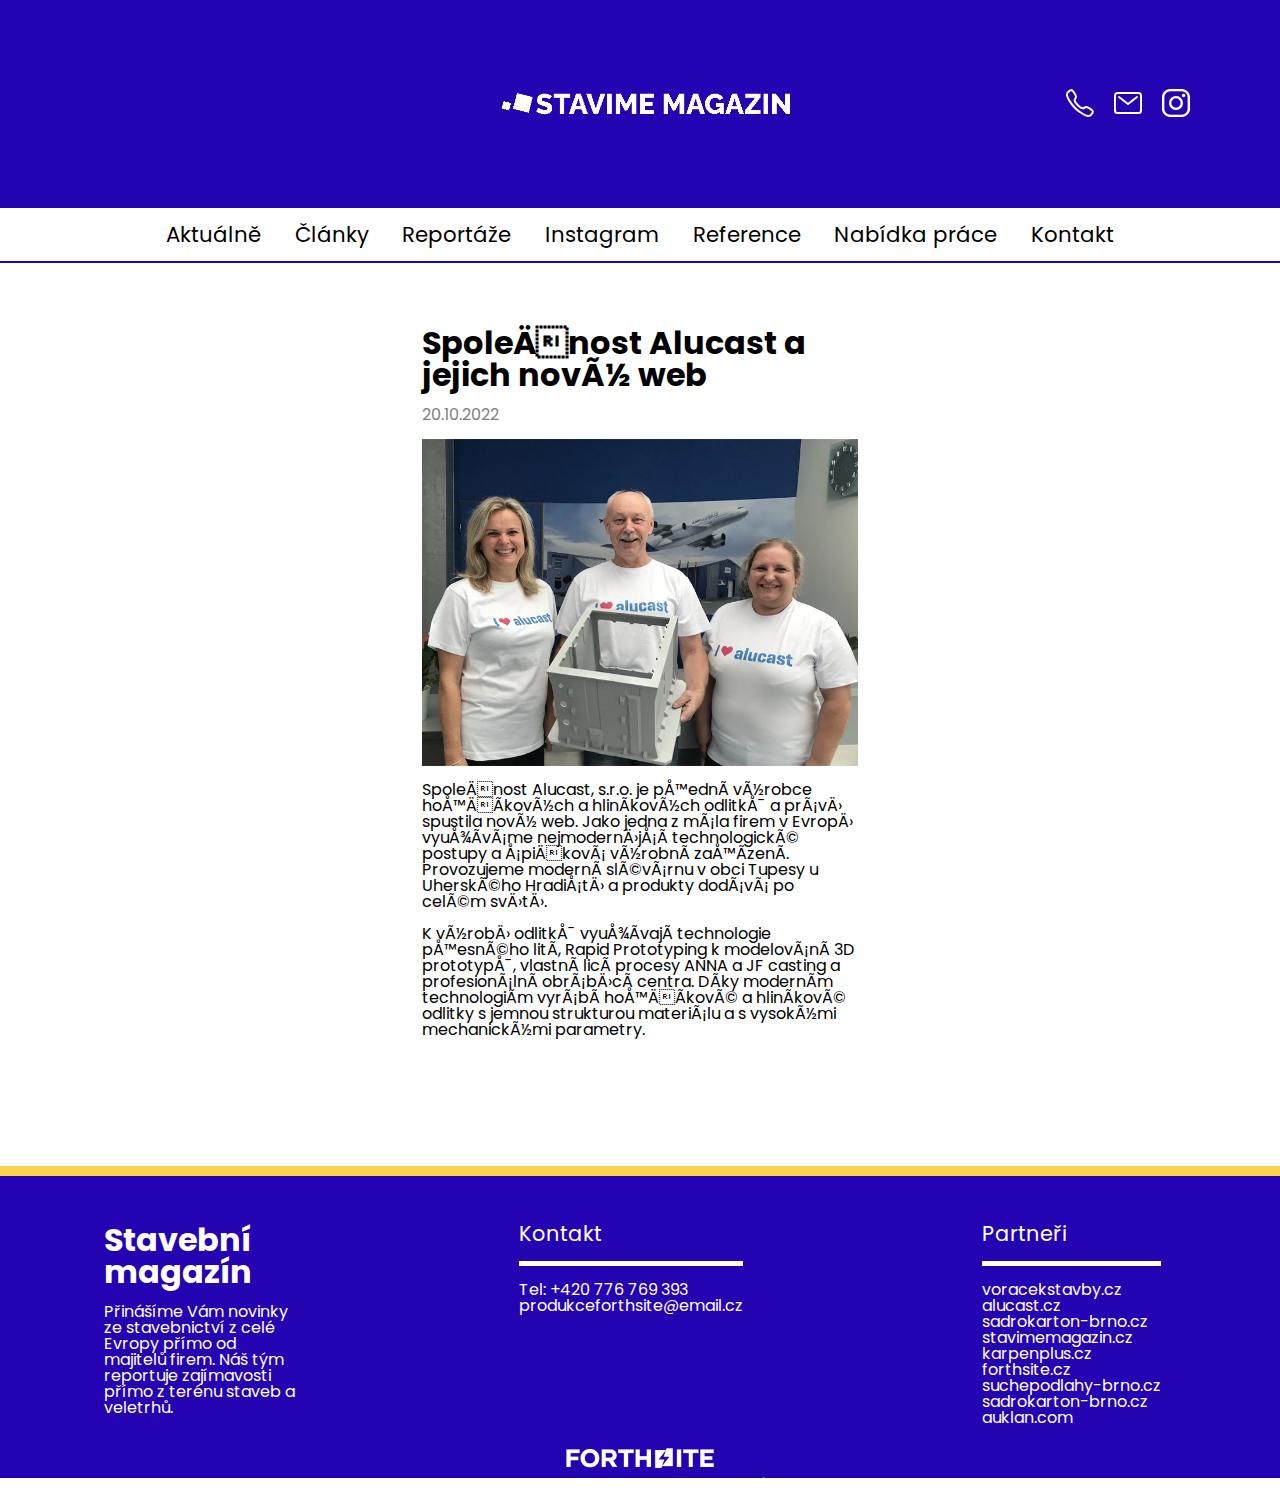
<file: alucast-a-jejich-novy-web.html>
<!DOCTYPE html>
<html lang="cs">
<head>
    <meta charset="bUTF-8">
    <meta name="viewport" content="width=device-width, initial-scale=1.0">
    <link rel="stylesheet" href="style.css">
    <title>Společnost Alucast a jejich nový web</title>
</head>
<body>
    <header>
    </header>
    <div id="menu">
    </div>
    <section id="main">
        <span id="header">Společnost Alucast a jejich nový web</span>
        <span class="article-time">20.10.2022</span>
        <img src="./img/alc.jpg" alt="spolecnost Alucast">
        <div class="main-text">
            Společnost Alucast, s.r.o. je přední výrobce hořčíkových a hliníkových odlitků a právě spustila nový web. Jako jedna z mála firem v Evropě využíváme nejmodernější technologické postupy a špičková výrobní zařízení. Provozujeme moderní slévárnu v obci Tupesy u Uherského Hradiště a produkty dodává po celém světě.<br><br>

            K výrobě odlitků využívají technologie přesného lití, Rapid Prototyping k modelování 3D prototypů, vlastní licí procesy ANNA a JF casting a profesionální obráběcí centra. Díky moderním technologiím vyrábí hořčíkové a hliníkové odlitky s jemnou strukturou materiálu a s vysokými mechanickými parametry.</div>
    </section>
    <footer>
    </footer>
    <script src="./app.js"></script>
</body>
</html>
</file>
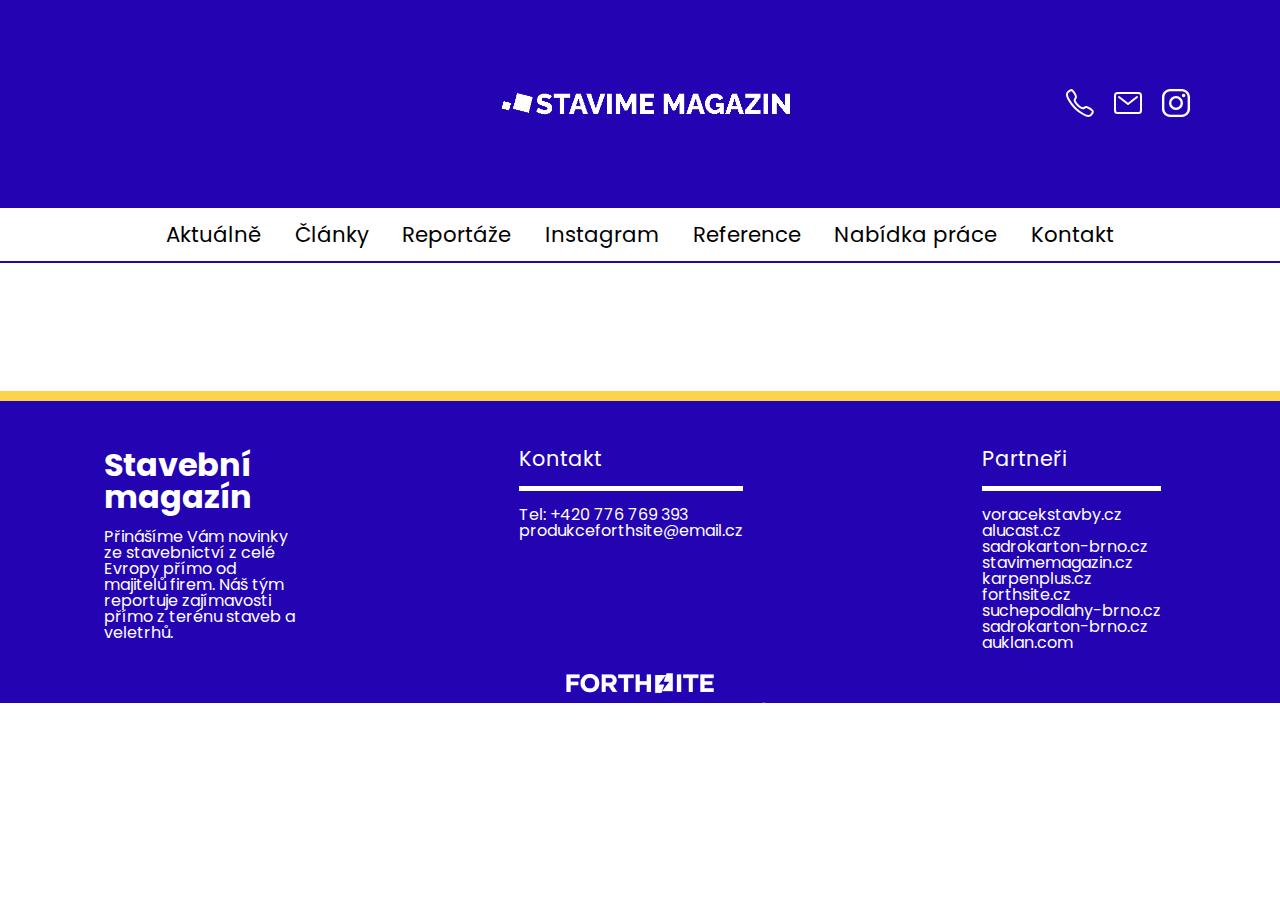
<file: boilerplate.html>
<!DOCTYPE html>
<html lang="cs">
<head>
    <meta charset="bUTF-8">
    <meta name="viewport" content="width=device-width, initial-scale=1.0">
    <link rel="stylesheet" href="style.css">
    <title>Stavíme magazín</title>
</head>
<body>
    <header>
    </header>
    <div id="menu">
    </div>
    <section id="main">
    </section>
    <footer>
    </footer>
    <script src="./app.js"></script>
</body>
</html>
</file>
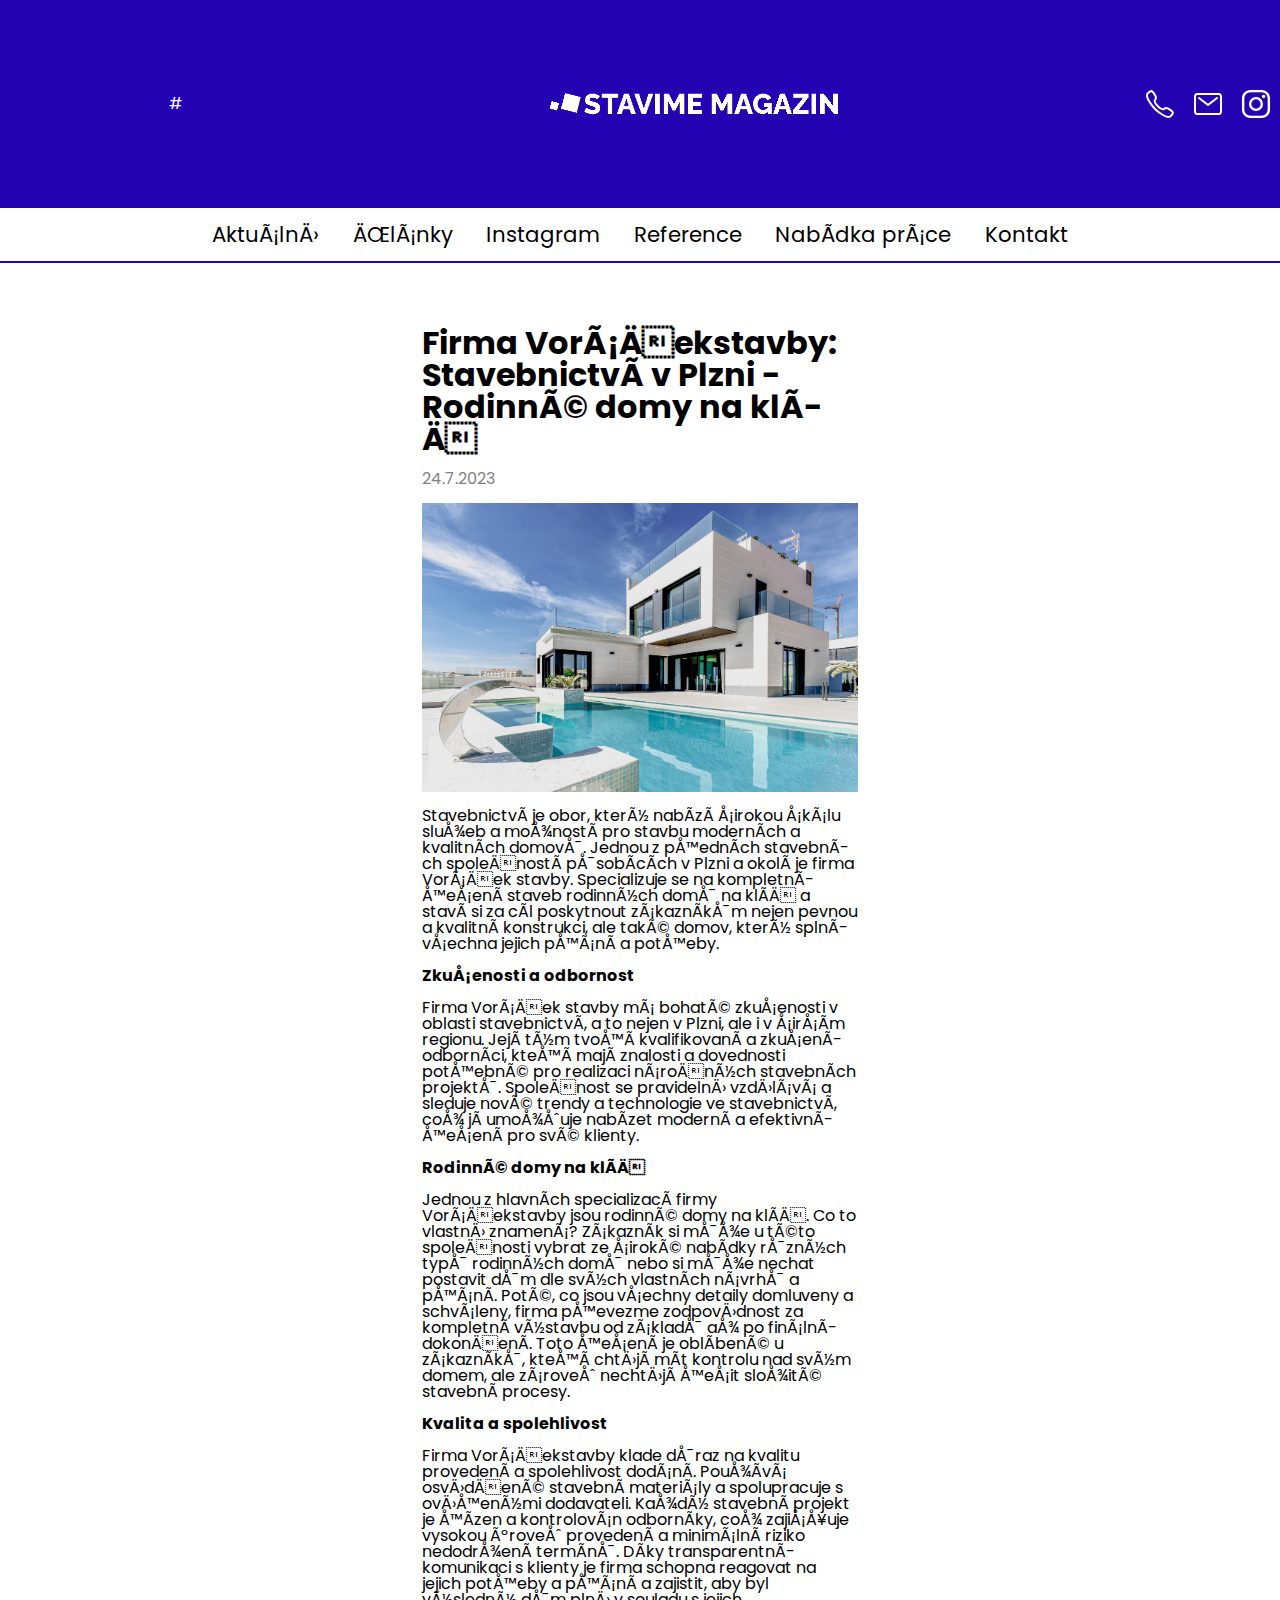
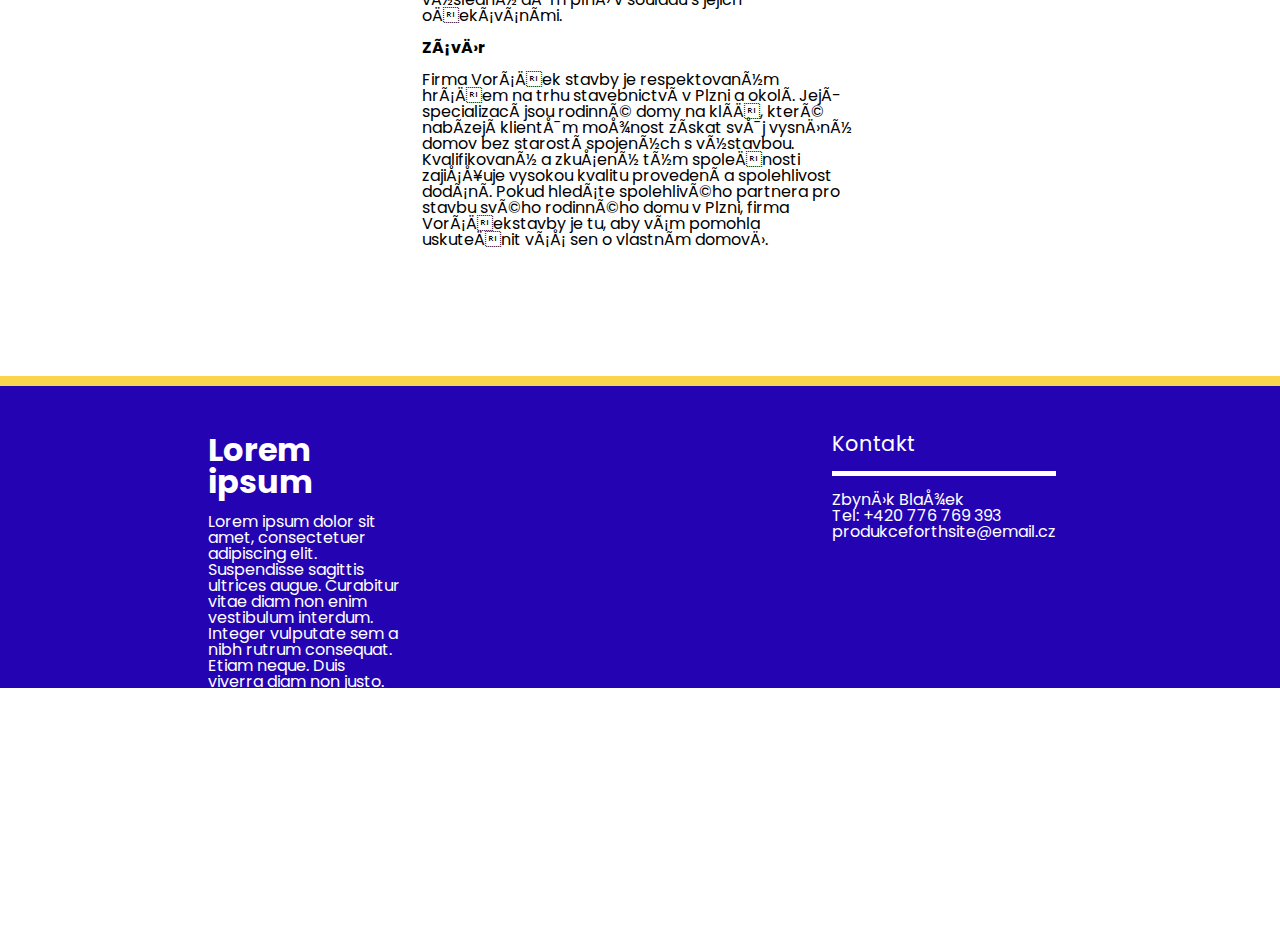
<file: clanek.html>
<!DOCTYPE html>
<html lang="cs">
<head>
    <meta charset="bUTF-8">
    <meta name="viewport" content="width=device-width, initial-scale=1.0">
    <link rel="stylesheet" href="style.css">
    <title>Document</title>
</head>
<body>
    <header>
        <div id="filler">#</div>
        <div id="logo"><img src="./img/bw_org-copy-1-removebg-preview (1).png" alt=""></div>
        <div class="socials">
            <img src="./img/call-outline (1).svg" alt="tel">
            <img src="./img/mail-outline.svg" alt="mail" srcset="">
            <img src="./img/logo-instagram (1).svg" alt="">
        </div>
    </header>
    <div id="menu">
        <span class="menu-option">Aktuálně</span>
        <span class="menu-option">Články</span>
        <span class="menu-option">Instagram</span>
        <span class="menu-option">Reference</span>
        <span class="menu-option">Nabídka práce</span>
        <span class="menu-option">Kontakt</span>
    </div>
    <section id="main">
        <span id="header">Firma Voráčekstavby: Stavebnictví v Plzni - Rodinné domy na klíč</span>
        <span class="article-time">24.7.2023</span>
        <img src="./img/frames-for-your-heart-mR1CIDduGLc-unsplash.jpg" alt="test">
        <div class="main-text">

            Stavebnictví je obor, který nabízí širokou škálu služeb a možností pro stavbu moderních a kvalitních domovů. Jednou z předních stavebních společností působících v Plzni a okolí je firma Voráček stavby. Specializuje se na kompletní řešení staveb rodinných domů na klíč a staví si za cíl poskytnout zákazníkům nejen pevnou a kvalitní konstrukci, ale také domov, který splní všechna jejich přání a potřeby.<br><br>
            
            <span class="bold">Zkušenosti a odbornost</span><br><br>
            
            Firma Voráček stavby má bohaté zkušenosti v oblasti stavebnictví, a to nejen v Plzni, ale i v širším regionu. Její tým tvoří kvalifikovaní a zkušení odborníci, kteří mají znalosti a dovednosti potřebné pro realizaci náročných stavebních projektů. Společnost se pravidelně vzdělává a sleduje nové trendy a technologie ve stavebnictví, což jí umožňuje nabízet moderní a efektivní řešení pro své klienty.<br><br>
            
            <span class="bold">Rodinné domy na klíč</span><br><br>
            
            Jednou z hlavních specializací firmy Voráčekstavby jsou rodinné domy na klíč. Co to vlastně znamená? Zákazník si může u této společnosti vybrat ze široké nabídky různých typů rodinných domů nebo si může nechat postavit dům dle svých vlastních návrhů a přání. Poté, co jsou všechny detaily domluveny a schváleny, firma převezme zodpovědnost za kompletní výstavbu od základů až po finální dokončení. Toto řešení je oblíbené u zákazníků, kteří chtějí mít kontrolu nad svým domem, ale zároveň nechtějí řešit složité stavební procesy.<br><br>
            
            <span class="bold">Kvalita a spolehlivost</span><br><br>
            
            Firma Voráčekstavby klade důraz na kvalitu provedení a spolehlivost dodání. Používá osvědčené stavební materiály a spolupracuje s ověřenými dodavateli. Každý stavební projekt je řízen a kontrolován odborníky, což zajišťuje vysokou úroveň provedení a minimální riziko nedodržení termínů. Díky transparentní komunikaci s klienty je firma schopna reagovat na jejich potřeby a přání a zajistit, aby byl výsledný dům plně v souladu s jejich očekáváními.<br><br>
            
            <span class="bold">Závěr</span><br><br>
            
            Firma Voráček stavby je respektovaným hráčem na trhu stavebnictví v Plzni a okolí. Její specializací jsou rodinné domy na klíč, které nabízejí klientům možnost získat svůj vysněný domov bez starostí spojených s výstavbou. Kvalifikovaný a zkušený tým společnosti zajišťuje vysokou kvalitu provedení a spolehlivost dodání. Pokud hledáte spolehlivého partnera pro stavbu svého rodinného domu v Plzni, firma Voráčekstavby je tu, aby vám pomohla uskutečnit váš sen o vlastním domově.</div>
    </section>
    <footer>
        <div class="footer-wrapper">
            <div id="footer-text">
                <div id="footer-hero">Lorem ipsum</div>
                <span>Lorem ipsum dolor sit amet, consectetuer adipiscing elit. Suspendisse sagittis ultrices augue. Curabitur vitae diam non enim vestibulum interdum. Integer vulputate sem a nibh rutrum consequat. Etiam neque. Duis viverra diam non justo. Maecenas ipsum velit, consectetuer eu lobortis ut, dictum at dui. Temporibus autem quibusdam et aut officiis debitis aut rerum necessitatibus saepe eveniet ut et voluptates repudiandae sint et molestiae non recusandae. Integer imperdiet lectus quis justo. In laoreet, magna id viverra tincidunt</span>
            </div>
            <div id="contact">
                <span id="contact-header">Kontakt</span>
                <span>Zbyněk Blažek</span>
                <span>Tel: +420 776 769 393 </span>
                <span>produkceforthsite@email.cz</span>
            </div>
        </div>
        
        <div id="copyright">Copyright 2023 stavimemagazin. Všechna práva vyhrazena.</div>
    </footer>
</body>
</html>
</file>
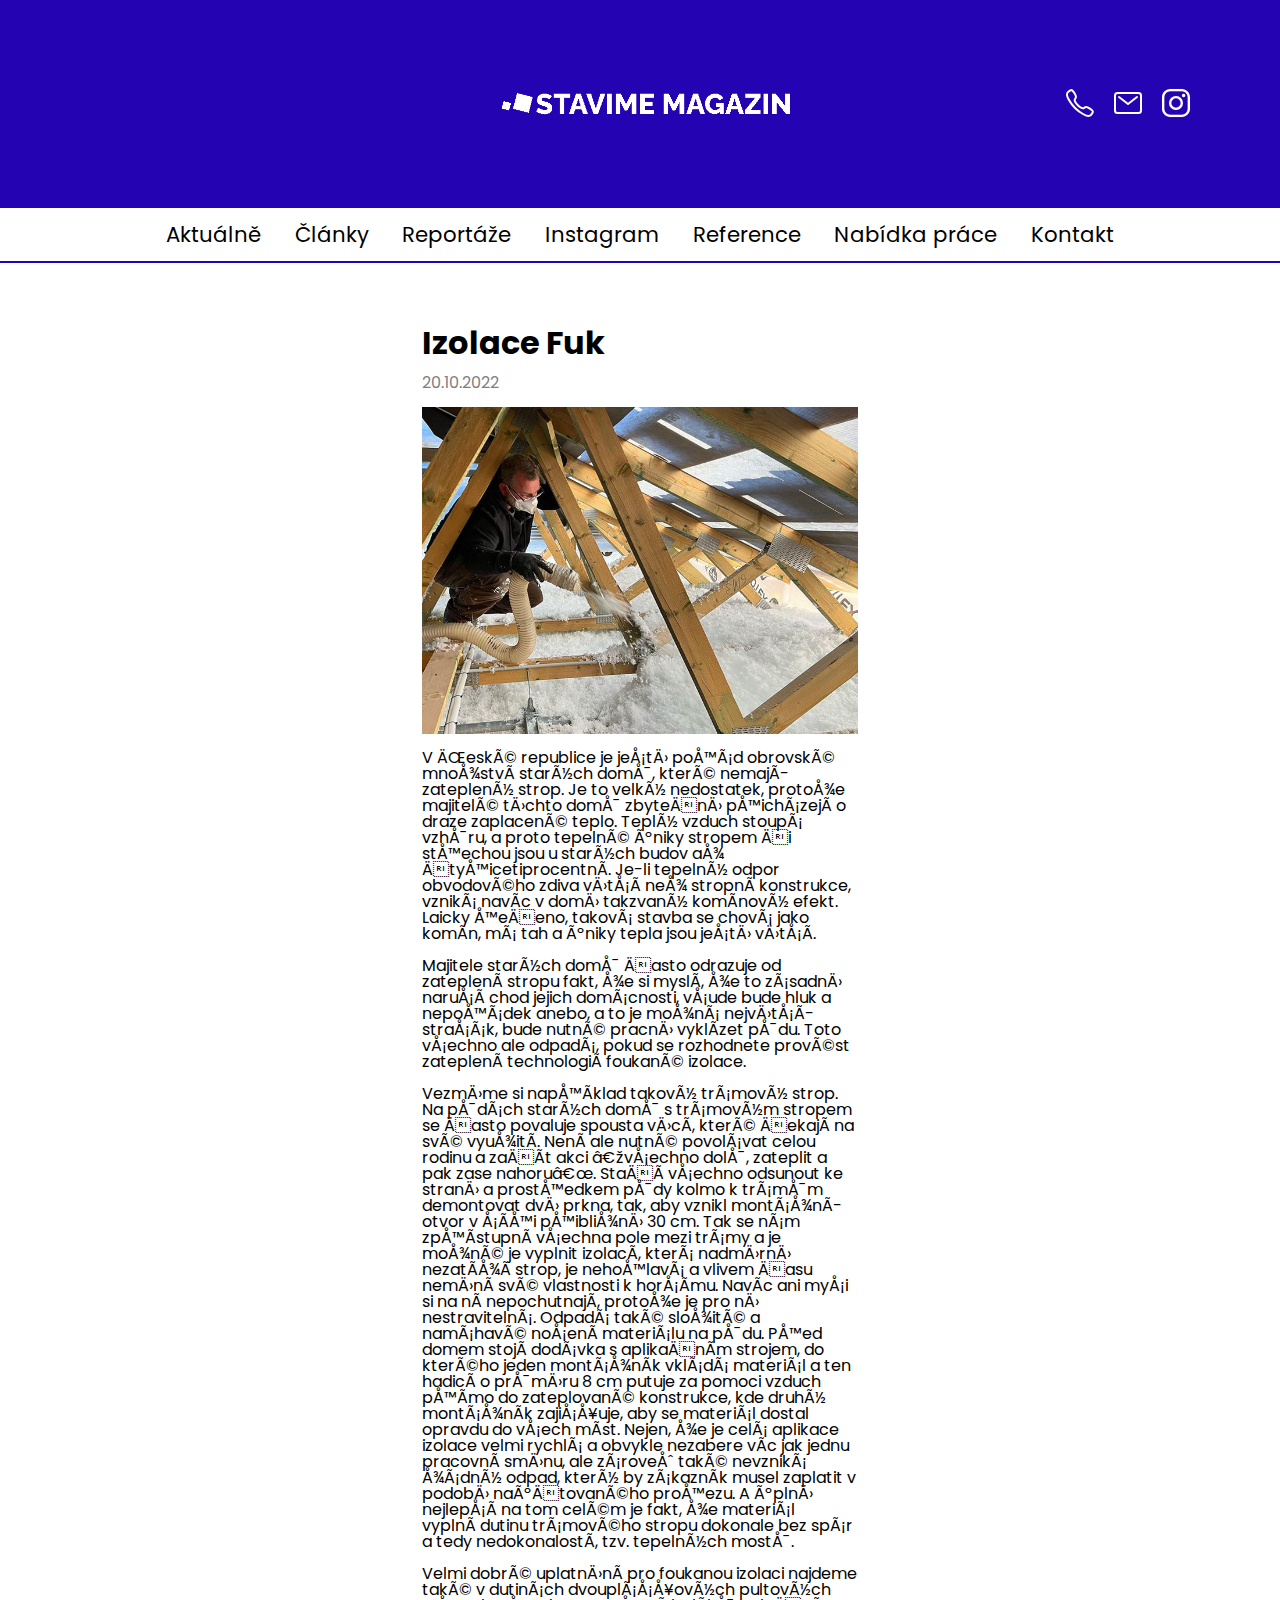
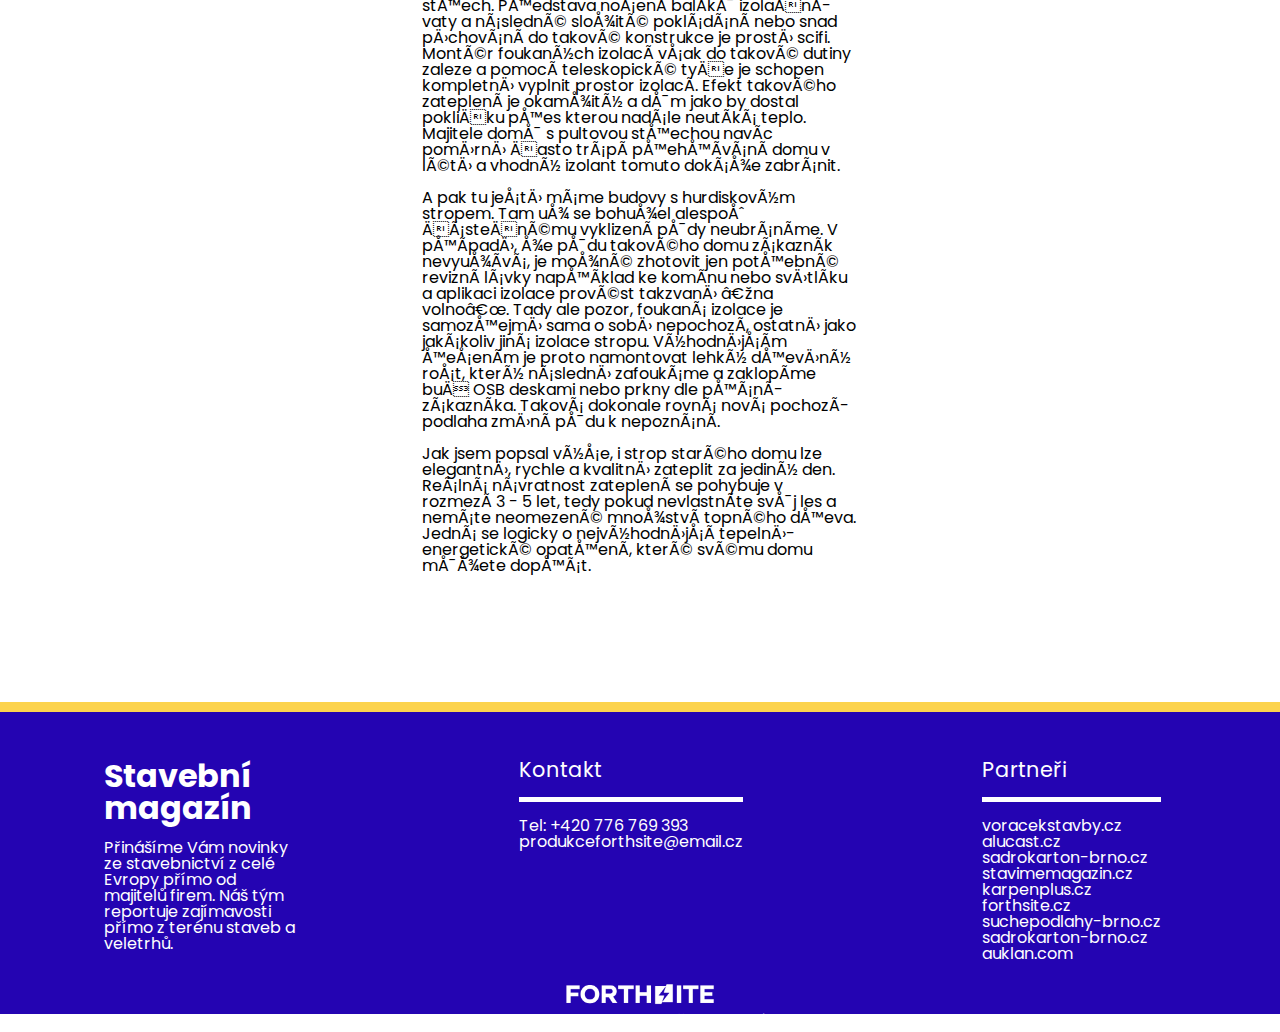
<file: izolace-fuk-foukana-izolace.html>
<!DOCTYPE html>
<html lang="cs">
<head>
    <meta charset="bUTF-8">
    <meta name="viewport" content="width=device-width, initial-scale=1.0">
    <link rel="stylesheet" href="style.css">
    <title>Karpenplus: Výhoda střešních vazníků v moderním stavebnictví</title>
</head>
<body>
    <header>
    </header>
    <div id="menu">
    </div>
    <section id="main">
        <span id="header">Izolace Fuk</span>
        <span class="article-time">20.10.2022</span>
        <img src="./img/izolacefuk_webmaster.png" alt="Foukaná izolace IzolaceFuk">
        <div class="main-text">
            V České republice je ještě pořád obrovské množství starých domů, které nemají zateplený strop. Je to velký nedostatek, protože majitelé těchto domů zbytečně přicházejí o draze zaplacené teplo. Teplý vzduch stoupá vzhůru, a proto tepelné úniky stropem či střechou jsou u starých budov až čtyřicetiprocentní. Je-li tepelný odpor obvodového zdiva větší než stropní konstrukce, vzniká navíc v domě takzvaný komínový efekt. Laicky řečeno, taková stavba se chová jako komín, má tah a úniky tepla jsou ještě větší.<br><br>


            Majitele starých domů často odrazuje od zateplení stropu fakt, že si myslí, že to zásadně naruší chod jejich domácnosti, všude bude hluk a nepořádek anebo, a to je možná největší strašák, bude nutné pracně vyklízet půdu. Toto všechno ale odpadá, pokud se rozhodnete provést zateplení technologií foukané izolace.<br><br>
            
            
            Vezměme si například takový trámový strop. Na půdách starých domů s trámovým stropem se často povaluje spousta věcí, které čekají na své využití. Není ale nutné povolávat celou rodinu a začít akci „všechno dolů, zateplit a pak zase nahoru“. Stačí všechno odsunout ke straně a prostředkem půdy kolmo k trámům demontovat dvě prkna, tak, aby vznikl montážní otvor v šíři přibližně 30 cm. Tak se nám zpřístupní všechna pole mezi trámy a je možné je vyplnit izolací, která nadměrně nezatíží strop, je nehořlavá a vlivem času nemění své vlastnosti k horšímu. Navíc ani myši si na ní nepochutnají, protože je pro ně nestravitelná. Odpadá také složité a namáhavé nošení materiálu na půdu. Před domem stojí dodávka s aplikačním strojem, do kterého jeden montážník vkládá materiál a ten hadicí o průměru 8 cm putuje za pomoci vzduch přímo do zateplované konstrukce, kde druhý montážník zajišťuje, aby se materiál dostal opravdu do všech míst. Nejen, že je celá aplikace izolace velmi rychlá a obvykle nezabere víc jak jednu pracovní směnu, ale zároveň také nevzniká žádný odpad, který by zákazník musel zaplatit v podobě naúčtovaného prořezu. A úplně nejlepší na tom celém je fakt, že materiál vyplní dutinu trámového stropu dokonale bez spár a tedy nedokonalostí, tzv. tepelných mostů.<br><br>
            
            Velmi dobré uplatnění pro foukanou izolaci najdeme také v dutinách dvouplášťových pultových střech. Představa nošení balíků izolační vaty a následné složité pokládání nebo snad pěchování do takové konstrukce je prostě scifi. Montér foukaných izolací však do takové dutiny zaleze a pomocí teleskopické tyče je schopen kompletně vyplnit prostor izolací. Efekt takového zateplení je okamžitý a dům jako by dostal pokličku přes kterou nadále neutíká teplo. Majitele domů s pultovou střechou navíc poměrně často trápí přehřívání domu v létě a vhodný izolant tomuto dokáže zabránit.<br><br>
            
            A pak tu ještě máme budovy s hurdiskovým stropem. Tam už se bohužel alespoň částečnému vyklizení půdy neubráníme. V případě, že půdu takového domu zákazník nevyužívá, je možné zhotovit jen potřebné revizní lávky například ke komínu nebo světlíku a aplikaci izolace provést takzvaně „na volno“. Tady ale pozor, foukaná izolace je samozřejmě sama o sobě nepochozí, ostatně jako jakákoliv jiná izolace stropu. Výhodnějším řešením je proto namontovat lehký dřevěný rošt, který následně zafoukáme a zaklopíme buď OSB deskami nebo prkny dle přání zákazníka. Taková dokonale rovná nová pochozí podlaha změní půdu k nepoznání.<br><br>
            
            Jak jsem popsal výše, i strop starého domu lze elegantně, rychle a kvalitně zateplit za jediný den. Reálná návratnost zateplení se pohybuje v rozmezí 3 - 5 let, tedy pokud nevlastníte svůj les a nemáte neomezené množství topného dřeva. Jedná se logicky o nejvýhodnější tepelně- energetické opatření, které svému domu můžete dopřát.</div>
    </section>
    <footer>
    </footer>
    <script src="./app.js"></script>
</body>
</html>
</file>
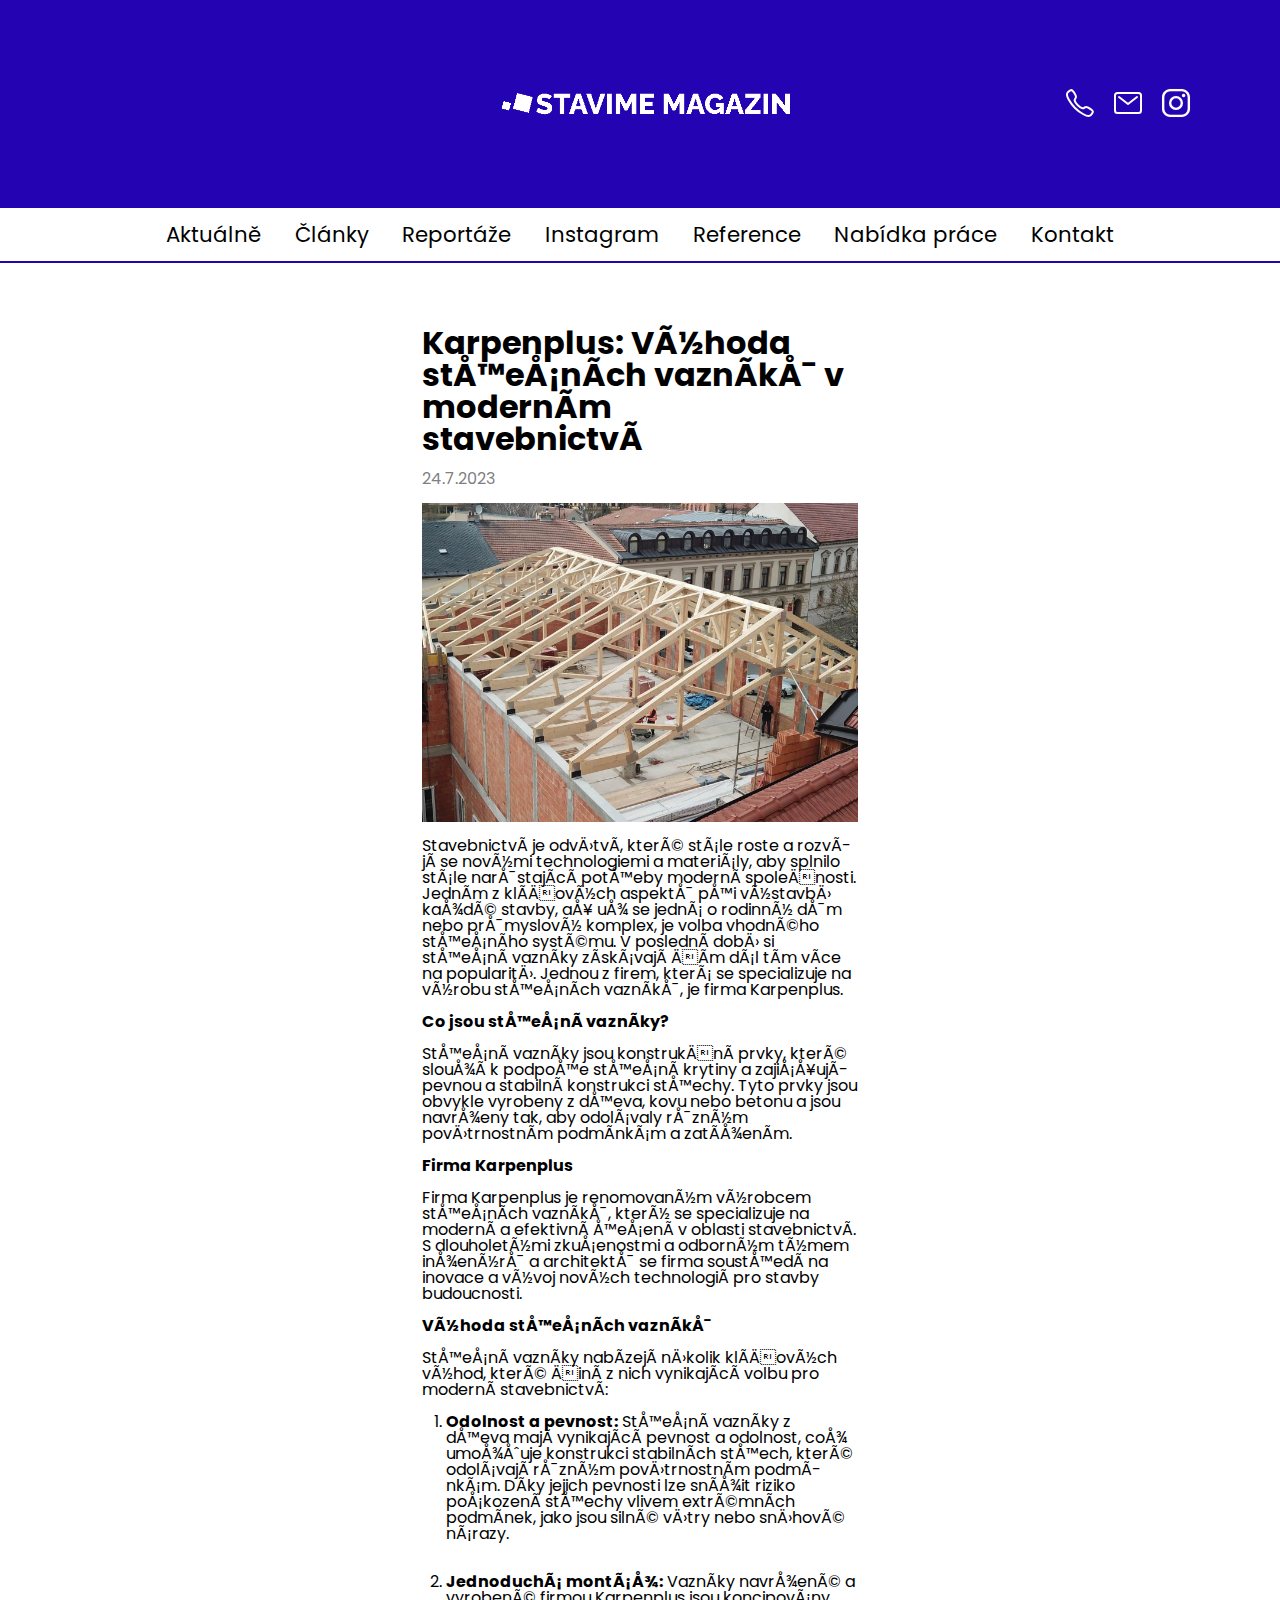
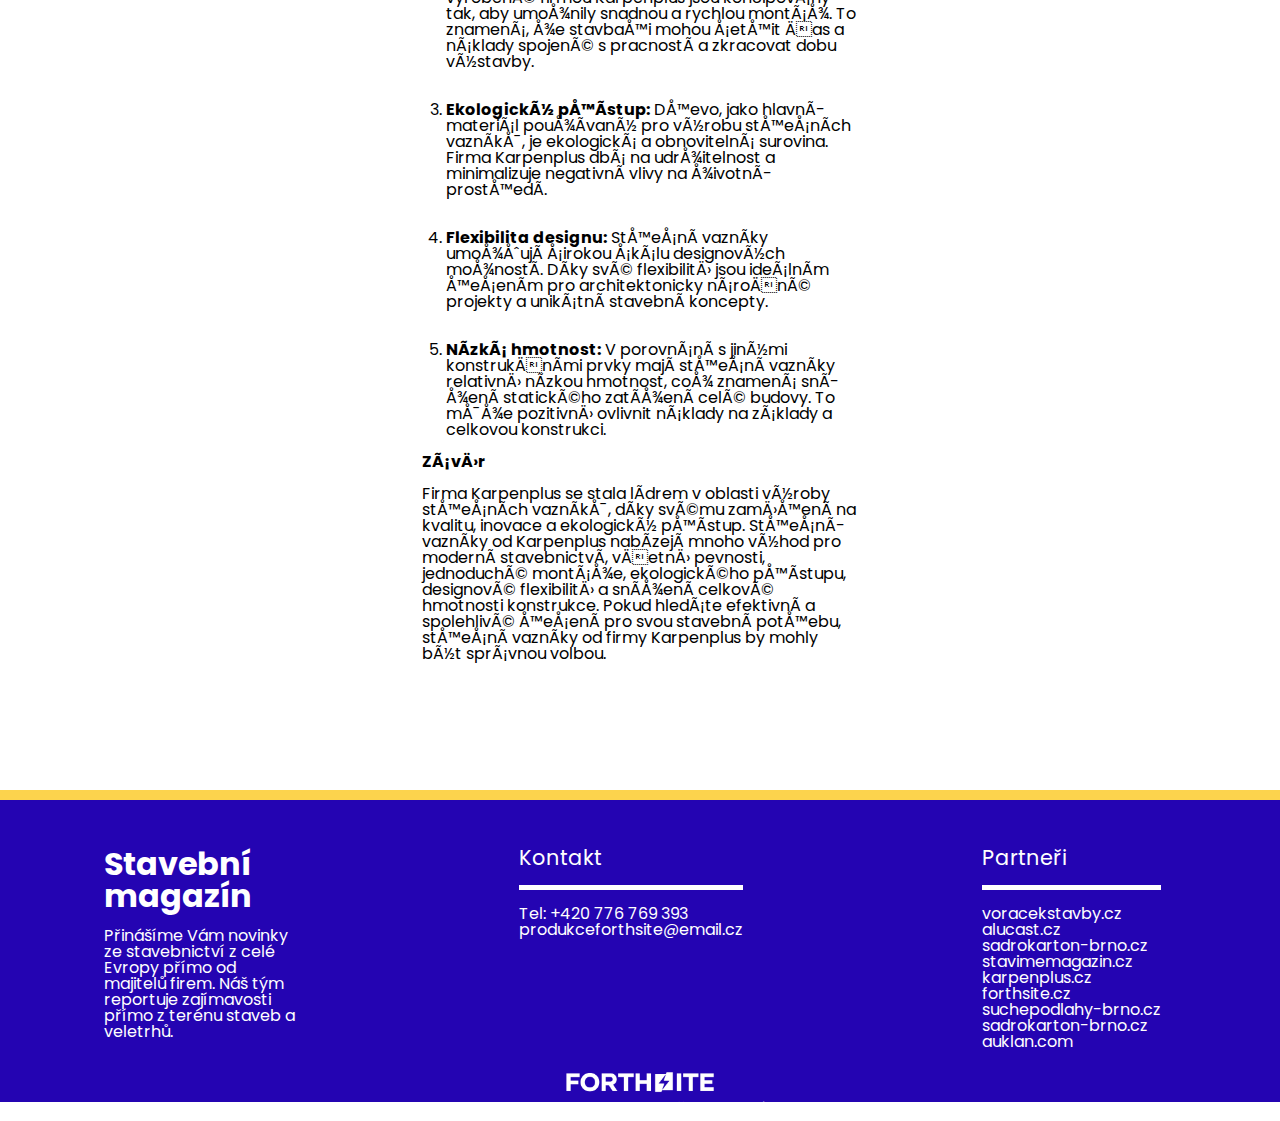
<file: karpenplus-vyhoda-stresnich-vazniku.html>
<!DOCTYPE html>
<html lang="cs">
<head>
    <meta charset="bUTF-8">
    <meta name="viewport" content="width=device-width, initial-scale=1.0">
    <link rel="stylesheet" href="style.css">
    <title>Karpenplus: Výhoda střešních vazníků v moderním stavebnictví</title>
</head>
<body>
    <header>
    </header>
    <div id="menu">
    </div>
    <section id="main">
        <span id="header">Karpenplus: Výhoda střešních vazníků v moderním stavebnictví</span>
        <span class="article-time">24.7.2023</span>
        <img src="./img/a27_(2).jpg" alt="karpenplus-vyhoda-stresnich-vazniku">
        <div class="main-text">
            Stavebnictví je odvětví, které stále roste a rozvíjí se novými technologiemi a materiály, aby splnilo stále narůstající potřeby moderní společnosti. Jedním z klíčových aspektů při výstavbě každé stavby, ať už se jedná o rodinný dům nebo průmyslový komplex, je volba vhodného střešního systému. V poslední době si střešní vazníky získávají čím dál tím více na popularitě. Jednou z firem, která se specializuje na výrobu střešních vazníků, je firma Karpenplus.<br><br>
            
            <span class="bold">Co jsou střešní vazníky?</span><br><br>
            
            Střešní vazníky jsou konstrukční prvky, které slouží k podpoře střešní krytiny a zajišťují pevnou a stabilní konstrukci střechy. Tyto prvky jsou obvykle vyrobeny z dřeva, kovu nebo betonu a jsou navrženy tak, aby odolávaly různým povětrnostním podmínkám a zatížením.<br><br>
            
            <span class="bold">Firma Karpenplus</span><br><br>
            
            Firma Karpenplus je renomovaným výrobcem střešních vazníků, který se specializuje na moderní a efektivní řešení v oblasti stavebnictví. S dlouholetými zkušenostmi a odborným týmem inženýrů a architektů se firma soustředí na inovace a vývoj nových technologií pro stavby budoucnosti.<br><br>
            
            <span class="bold">Výhoda střešních vazníků</span><br><br>
            <ol>
            Střešní vazníky nabízejí několik klíčových výhod, které činí z nich vynikající volbu pro moderní stavebnictví:<br><br>
            
            <li><span class="bold">Odolnost a pevnost:</span> Střešní vazníky z dřeva mají vynikající pevnost a odolnost, což umožňuje konstrukci stabilních střech, které odolávají různým povětrnostním podmínkám. Díky jejich pevnosti lze snížit riziko poškození střechy vlivem extrémních podmínek, jako jsou silné větry nebo sněhové nárazy.</li><br><br>
            
            <li><span class="bold">Jednoduchá montáž:</span> Vazníky navržené a vyrobené firmou Karpenplus jsou koncipovány tak, aby umožnily snadnou a rychlou montáž. To znamená, že stavbaři mohou šetřit čas a náklady spojené s pracností a zkracovat dobu výstavby.</li><br><br>
            
            <li><span class="bold">Ekologický přístup:</span> Dřevo, jako hlavní materiál používaný pro výrobu střešních vazníků, je ekologická a obnovitelná surovina. Firma Karpenplus dbá na udržitelnost a minimalizuje negativní vlivy na životní prostředí.</li><br><br>
            
            <li><span class="bold">Flexibilita designu:</span> Střešní vazníky umožňují širokou škálu designových možností. Díky své flexibilitě jsou ideálním řešením pro architektonicky náročné projekty a unikátní stavební koncepty.</li><br><br>
            
            <li><span class="bold">Nízká hmotnost:</span> V porovnání s jinými konstrukčními prvky mají střešní vazníky relativně nízkou hmotnost, což znamená snížení statického zatížení celé budovy. To může pozitivně ovlivnit náklady na základy a celkovou konstrukci.<br><br>
            </ol>
            <span class="bold">Závěr</span><br><br>
            
            Firma Karpenplus se stala lídrem v oblasti výroby střešních vazníků, díky svému zaměření na kvalitu, inovace a ekologický přístup. Střešní vazníky od Karpenplus nabízejí mnoho výhod pro moderní stavebnictví, včetně pevnosti, jednoduché montáže, ekologického přístupu, designové flexibilitě a snížení celkové hmotnosti konstrukce. Pokud hledáte efektivní a spolehlivé řešení pro svou stavební potřebu, střešní vazníky od firmy Karpenplus by mohly být správnou volbou.</div>
    </section>
    <footer>
    </footer>
    <script src="./app.js"></script>
</body>
</html>
</file>
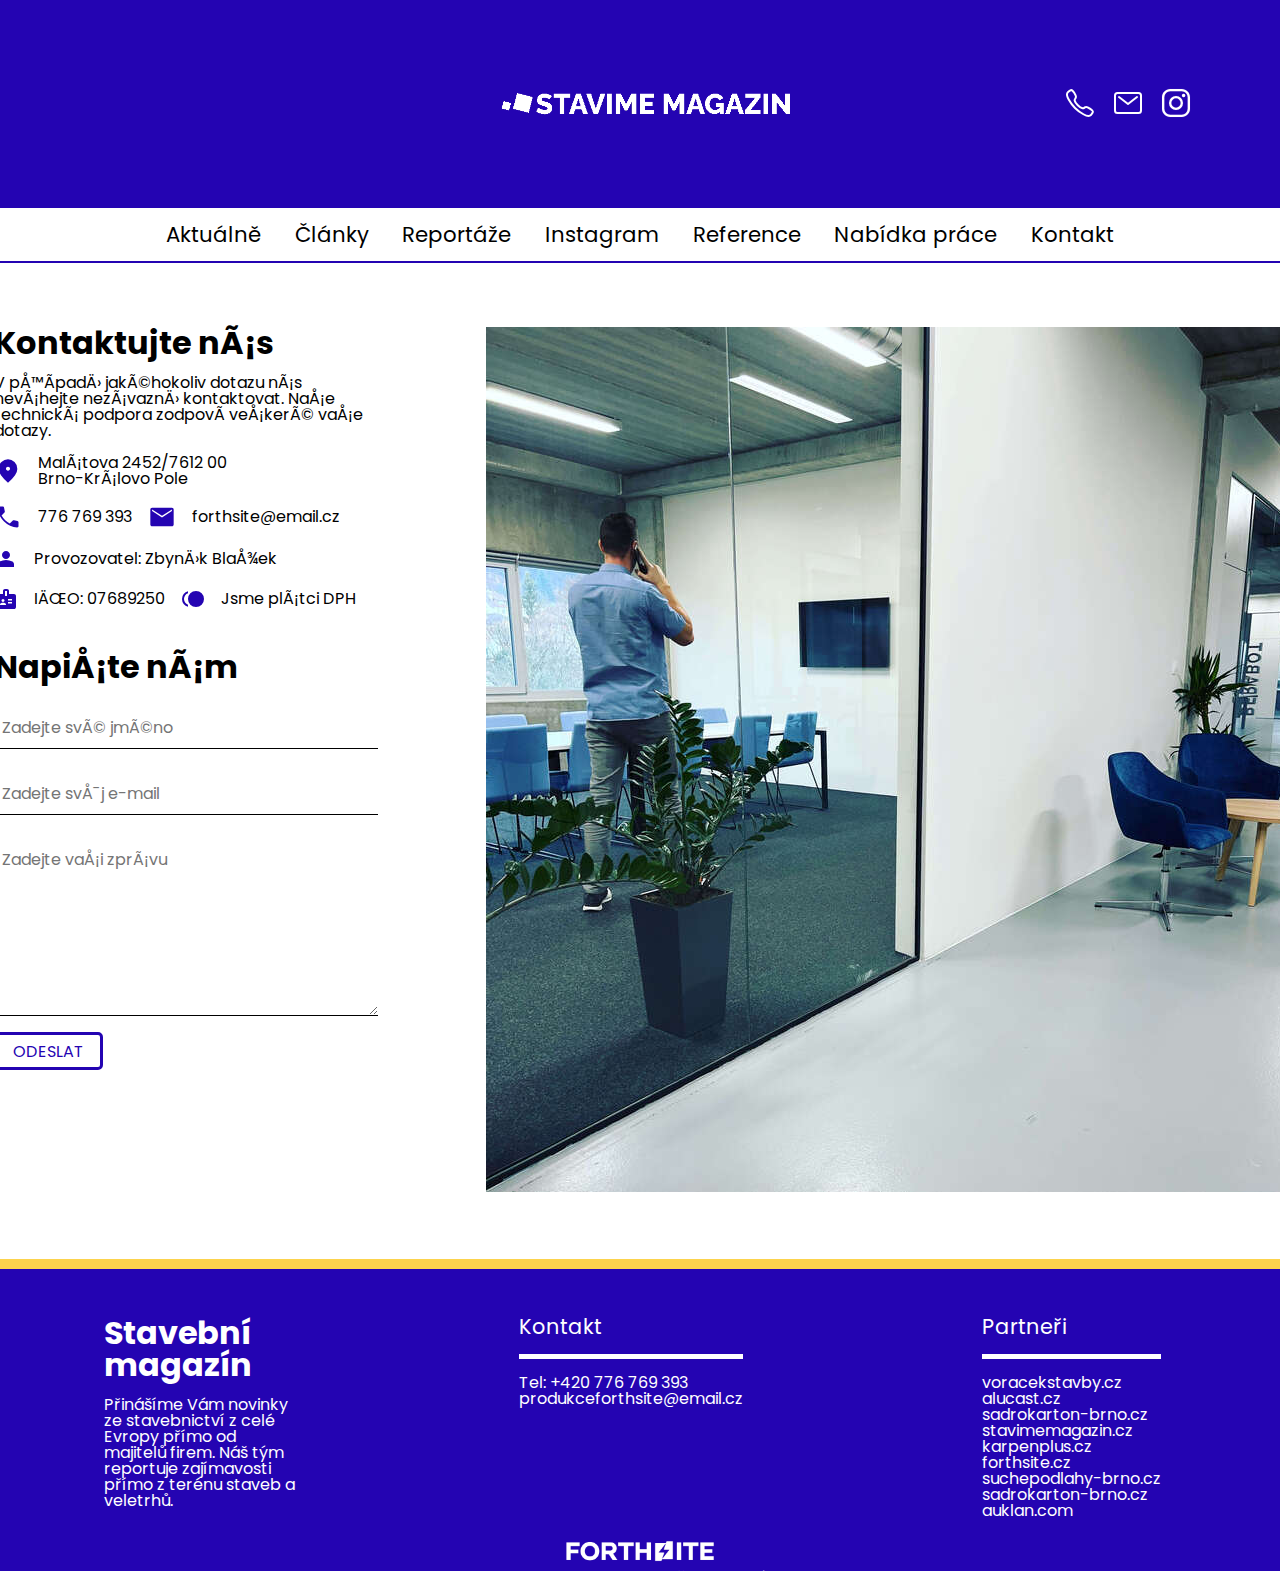
<file: kontakt.html>
<!DOCTYPE html>
<html lang="cs">
<head>
    <meta charset="bUTF-8">
    <meta name="viewport" content="width=device-width, initial-scale=1.0">
    <link rel="stylesheet" href="style.css">
    <title>Document</title>
</head>
<body>
    <header>
    </header>
    <div id="menu">
    </div>
    <section id="main" style="flex-direction: row;">
        <div class="contact-wrapper">
            <div id="contact-left">
                <span id="hero-nomargin" style="margin-bottom: 1rem;">Kontaktujte nás</span>
                <div>V případě jakéhokoliv dotazu nás neváhejte nezávazně kontaktovat. Naše technická podpora zodpoví veškeré vaše dotazy.</div>
            </div>
            <a href="https://www.google.com/maps/place/Mal%C3%A1tova+2452%2F7,+612+00+Brno-Kr%C3%A1lovo+Pole/data=!4m2!3m1!1s0x4712940c01cddbc7:0xcf6e7492956a7b76?sa=X&ved=2ahUKEwjvtM68m-D9AhU_afEDHdGXDF8Q8gF6BAgSEAI">
            <div id="address">
                <svg xmlns="http://www.w3.org/2000/svg" height="28" viewBox="0 96 960 960" width="28"><path d="M480.089 566Q509 566 529.5 545.411q20.5-20.588 20.5-49.5Q550 467 529.411 446.5q-20.588-20.5-49.5-20.5Q451 426 430.5 446.589q-20.5 20.588-20.5 49.5Q410 525 430.589 545.5q20.588 20.5 49.5 20.5ZM480 976Q319 839 239.5 721.5T160 504q0-150 96.5-239T480 176q127 0 223.5 89T800 504q0 100-79.5 217.5T480 976Z"fill="var(--main-color)"/></svg>
                <div class="address-text">Malátova 2452/7612 00<br>Brno-Královo Pole</div>
            </div></a>
            <div class="flex">
                <a href="tel:776 769 393">
                    <div class="indv-contact">
                        <svg xmlns="http://www.w3.org/2000/svg" height="28" viewBox="0 96 960 960" width="28"><path d="M795 936q-122 0-242.5-60T336 720q-96-96-156-216.5T120 261q0-19 13-32t32-13h140q14 0 24.5 9.5T343 251l27 126q2 14-.5 25.5T359 422L259 523q56 93 125.5 162T542 802l95-98q10-11 23-15.5t26-1.5l119 26q15 3 25 15t10 28v135q0 19-13 32t-32 13Z" fill="var(--main-color)"/></svg><p>776 769 393</p>
                    </div>
                </a>
                <a href="mailto:forthsite@email.cz">
                        <div class="indv-contact">
                        <svg style="margin-left:1rem" xmlns="http://www.w3.org/2000/svg" height="28" viewBox="0 96 960 960" width="28" class="margin-fix2"><path d="M140 896q-24 0-42-18t-18-42V316q0-24 18-42t42-18h680q24 0 42 18t18 42v520q0 24-18 42t-42 18H140Zm340-302 340-223v-55L480 534 140 316v55l340 223Z"fill="var(--main-color)"/></svg><p>forthsite@email.cz</p>
                    </div>
                </a>
            </div>
            <a href="https://www.linkedin.com/in/zbyn%C4%9Bk-bla%C5%BEek-292a96205/?originalSubdomain=cz">
            <div class="flex indv-contact">
                    <svg xmlns="http://www.w3.org/2000/svg" height="24" width="24"><path d="M12 12q-1.65 0-2.825-1.175Q8 9.65 8 8q0-1.65 1.175-2.825Q10.35 4 12 4q1.65 0 2.825 1.175Q16 6.35 16 8q0 1.65-1.175 2.825Q13.65 12 12 12Zm-8 8v-2.8q0-.85.438-1.563.437-.712 1.162-1.087 1.55-.775 3.15-1.163Q10.35 13 12 13t3.25.387q1.6.388 3.15 1.163.725.375 1.162 1.087Q20 16.35 20 17.2V20Z"fill="var(--main-color)"/></svg><p>Provozovatel: Zbyněk Blažek
                </p>
            </div>
            </a>
            <div class="flex">
                <div class="indv-contact">
                        <svg xmlns="http://www.w3.org/2000/svg" height="24" width="24"><path d="M4 22q-.825 0-1.412-.587Q2 20.825 2 20V9q0-.825.588-1.413Q3.175 7 4 7h5V4q0-.825.588-1.413Q10.175 2 11 2h2q.825 0 1.413.587Q15 3.175 15 4v3h5q.825 0 1.413.587Q22 8.175 22 9v11q0 .825-.587 1.413Q20.825 22 20 22Zm2-4h6v-.45q0-.425-.238-.788-.237-.362-.662-.562-.5-.225-1.012-.337Q9.575 15.75 9 15.75q-.575 0-1.087.113-.513.112-1.013.337-.425.2-.662.562Q6 17.125 6 17.55Zm8-1.5h4V15h-4ZM9 15q.625 0 1.062-.438.438-.437.438-1.062t-.438-1.062Q9.625 12 9 12t-1.062.438Q7.5 12.875 7.5 13.5t.438 1.062Q8.375 15 9 15Zm5-1.5h4V12h-4ZM11 9h2V4h-2Z"fill="var(--main-color)"/></svg><p>IČO: 07689250
                    </p>
                </div>
                <div class="indv-contact">
                    <svg style="margin-left:1rem" xmlns="http://www.w3.org/2000/svg" height="24" width="24" class="margin-fix2"><path d="M15 20q-3.35 0-5.675-2.325Q7 15.35 7 12q0-3.35 2.325-5.675Q11.65 4 15 4q3.35 0 5.675 2.325Q23 8.65 23 12q0 3.35-2.325 5.675Q18.35 20 15 20Zm-8-.25q-2.65-.7-4.325-2.85Q1 14.75 1 12q0-2.75 1.675-4.9Q4.35 4.95 7 4.25v2.1q-1.8.625-2.9 2.175Q3 10.075 3 12t1.1 3.475q1.1 1.55 2.9 2.175Z"fill="var(--main-color)"/></svg><p>Jsme plátci DPH</p>
                </div>
            </div>

            <div id=formjs class="contact-form-wrapper">
                <div class="contact-text">
                    <span id="hero-nomargin">Napište nám</span>
                    <form action="submit.php" method="post">
                        <input type="text" id="nazev" placeholder="Zadejte své jméno" name="uzivatel" required>
                        <input type="email" id="email" name="email" placeholder="Zadejte svůj e-mail" required>
                        <div class="flex">

                        </div>
                        <textarea id="message" name="zprava" placeholder="Zadejte vaši zprávu" required></textarea>
                        <input type="hidden" name="submit" value="true">
                        <button type="submit" class="menu-btn">Odeslat</button>
                    </form>
                </div>
            </div>
        </div>
        <div class="contact-img">
            <img src="./img/FF5883D4-C5C0-4BED-BABB-B94D2BEF.jpg" alt="contact-image">
        </div>
    </section>
    <footer></footer>
    <script src="./app.js"></script>
</body>
</html>
</file>
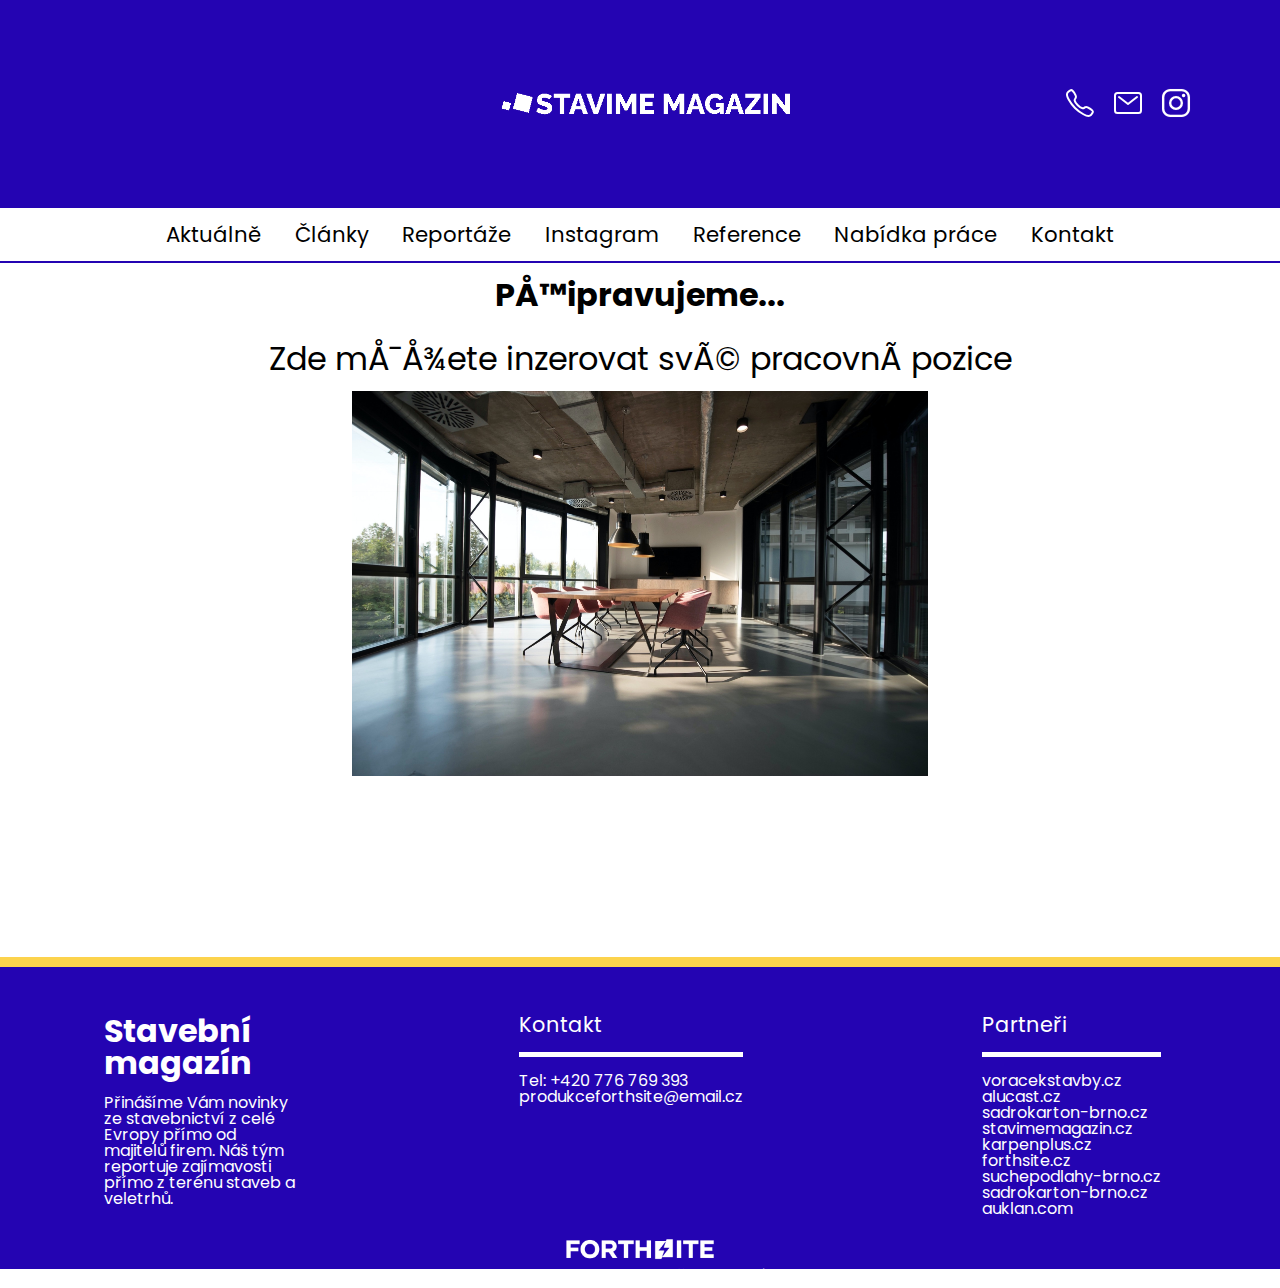
<file: nabidka-prace.html>
<!DOCTYPE html>
<html lang="cs">
<head>
    <meta charset="bUTF-8">
    <meta name="viewport" content="width=device-width, initial-scale=1.0">
    <link rel="stylesheet" href="style.css">
    <title>Novinky ze stavebnictví</title>
</head>

<body>
    <header>
    </header>
    <div id="menu">
    </div>
    <main class="nabidka-prace" style="height: 70vh;">
        <span id="hero" style="justify-content: center;align-items: center;">
            Připravujeme...</span>
        <span style="font-size: 2rem;display: flex;justify-content: center;">Zde můžete inzerovat své pracovní pozice</span>
        <img src="./img/nastuh-abootalebi-eHD8Y1Znfpk-unsplash.jpg" alt="">
    </main>

    <footer>
    </footer>
    <script src="./app.js"></script>
</body>
</file>
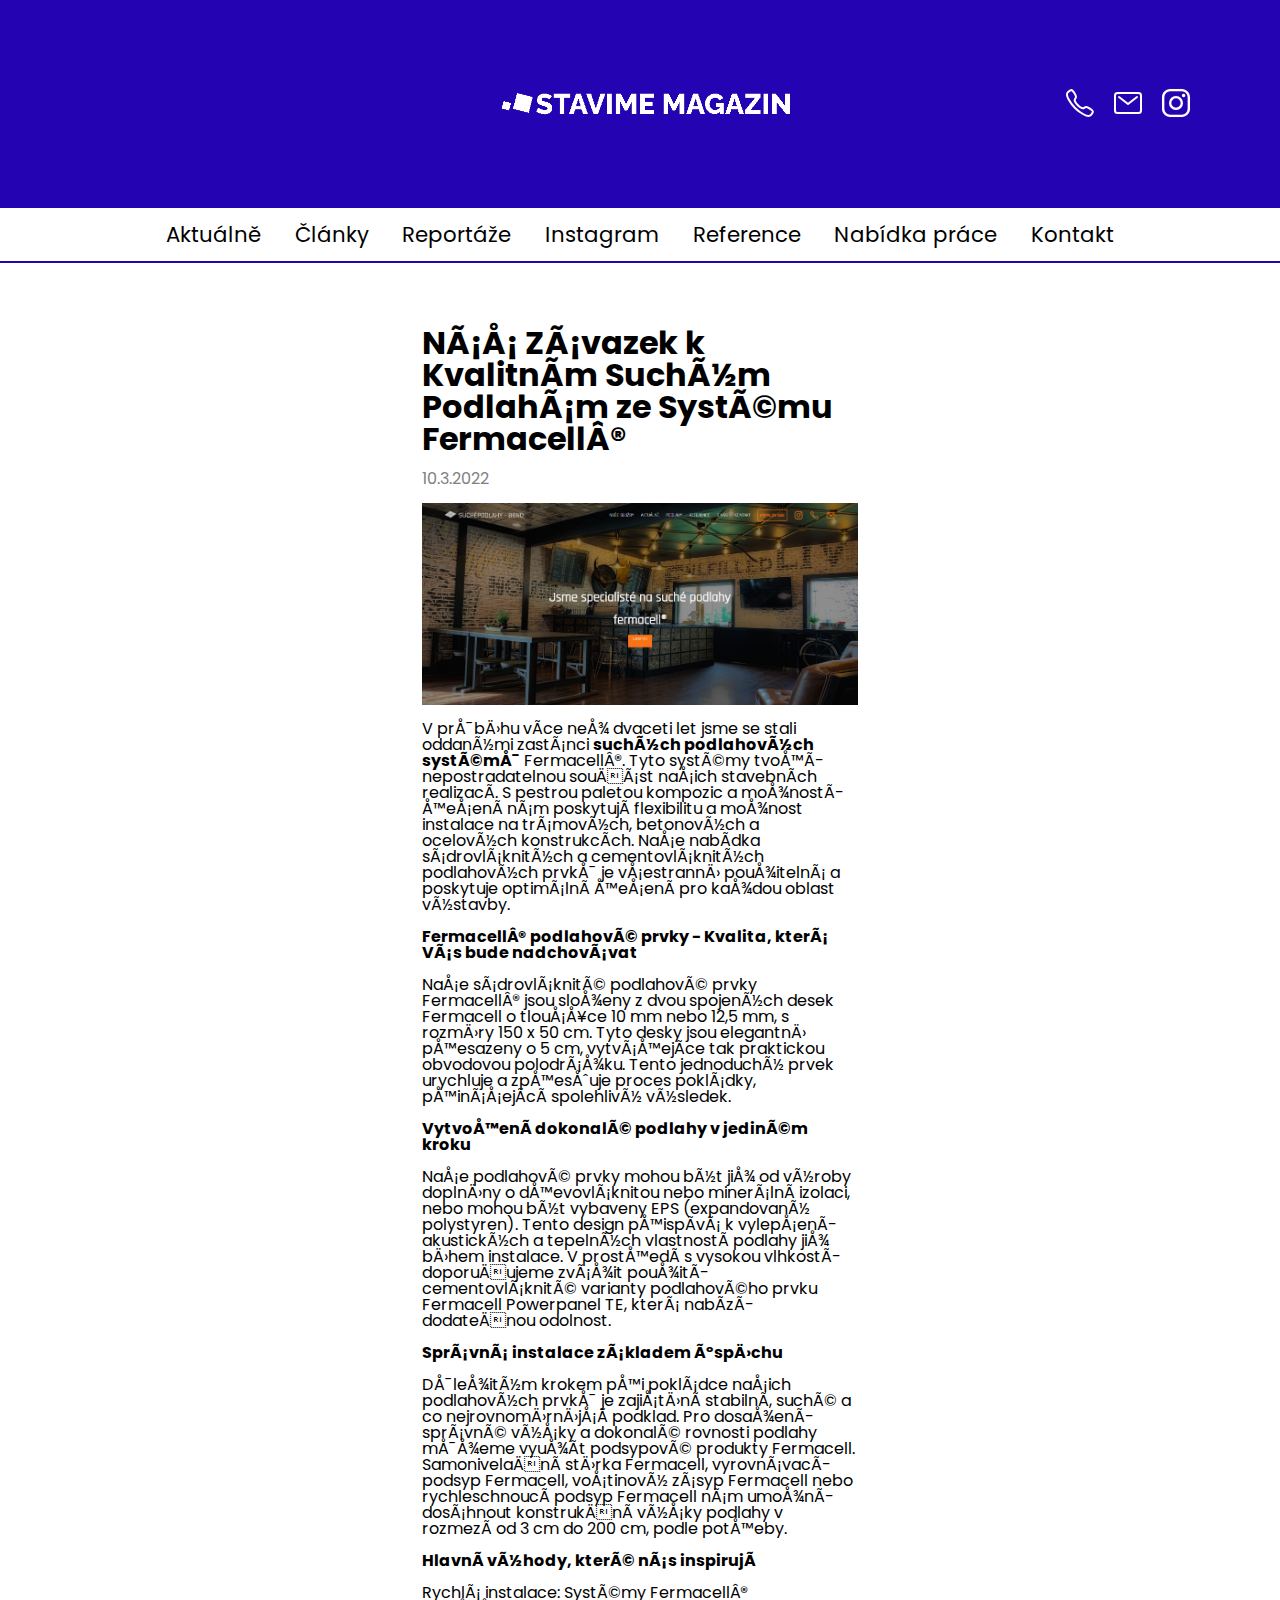
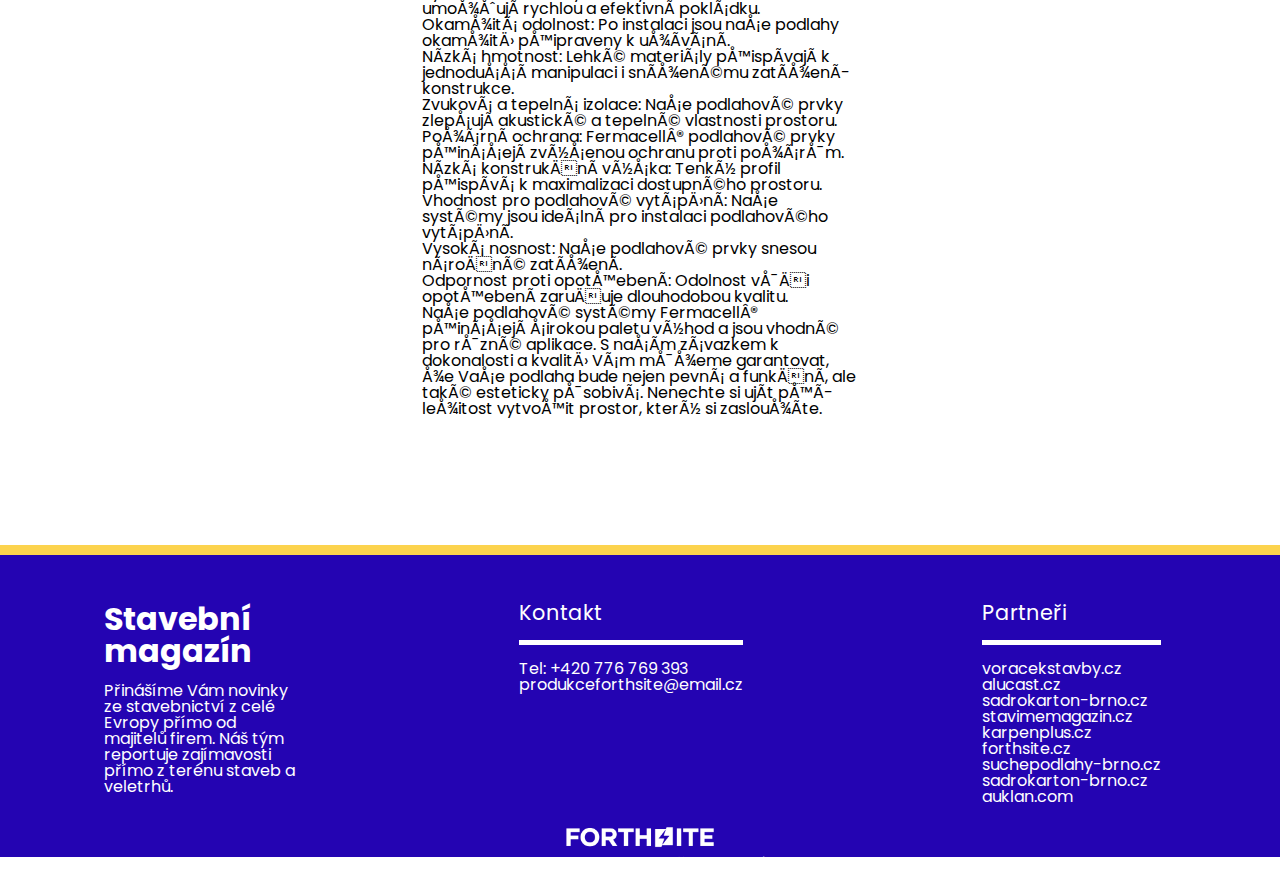
<file: podlahy-fermacell.html>
<!DOCTYPE html>
<html lang="cs">
<head>
    <meta charset="bUTF-8">
    <meta name="viewport" content="width=device-width, initial-scale=1.0">
    <link rel="stylesheet" href="style.css">
    <title>Náš Závazek k Kvalitním Suchým Podlahám ze Systému Fermacell®</title>
</head>
<body>
    <header>
    </header>
    <div id="menu">
    </div>
    <section id="main">
        <span id="header">Náš Závazek k Kvalitním Suchým Podlahám ze Systému Fermacell®</span>
        <span class="article-time">10.3.2022</span>
        <img src="./img/suchepodlahy.PNG" alt="Suché podlahy Fermacell">
        <div class="main-text">
            V průběhu více než dvaceti let jsme se stali oddanými zastánci <b><a href="https://www.suchepodlahy-brno.cz">suchých podlahových systémů</a></b> Fermacell®. Tyto systémy tvoří nepostradatelnou součást našich stavebních realizací. S pestrou paletou kompozic a možností řešení nám poskytují flexibilitu a možnost instalace na trámových, betonových a ocelových konstrukcích. Naše nabídka sádrovláknitých a cementovláknitých podlahových prvků je všestranně použitelná a poskytuje optimální řešení pro každou oblast výstavby.<br><br>

            <b>Fermacell® podlahové prvky - Kvalita, která Vás bude nadchovávat</b><br><br>
            
            Naše sádrovláknité podlahové prvky Fermacell® jsou složeny z dvou spojených desek Fermacell o tloušťce 10 mm nebo 12,5 mm, s rozměry 150 x 50 cm. Tyto desky jsou elegantně přesazeny o 5 cm, vytvářejíce tak praktickou obvodovou polodrážku. Tento jednoduchý prvek urychluje a zpřesňuje proces pokládky, přinášející spolehlivý výsledek.<br><br>
            
            <b>Vytvoření dokonalé podlahy v jediném kroku</b><br><br>
            
            Naše podlahové prvky mohou být již od výroby doplněny o dřevovláknitou nebo minerální izolaci, nebo mohou být vybaveny EPS (expandovaný polystyren). Tento design přispívá k vylepšení akustických a tepelných vlastností podlahy již během instalace. V prostředí s vysokou vlhkostí doporučujeme zvážit použití cementovláknité varianty podlahového prvku Fermacell Powerpanel TE, která nabízí dodatečnou odolnost.<br><br>
            
            <b>Správná instalace základem úspěchu</b><br><br>
            
            Důležitým krokem při pokládce našich podlahových prvků je zajištění stabilní, suché a co nejrovnoměrnější podklad. Pro dosažení správné výšky a dokonalé rovnosti podlahy můžeme využít podsypové produkty Fermacell. Samonivelační stěrka Fermacell, vyrovnávací podsyp Fermacell, voštinový zásyp Fermacell nebo rychleschnoucí podsyp Fermacell nám umožní dosáhnout konstrukční výšky podlahy v rozmezí od 3 cm do 200 cm, podle potřeby.<br><br>
            
            <b>Hlavní výhody, které nás inspirují</b><br><br>
            
            Rychlá instalace: Systémy Fermacell® umožňují rychlou a efektivní pokládku.<br>
            Okamžitá odolnost: Po instalaci jsou naše podlahy okamžitě připraveny k užívání.<br>
            Nízká hmotnost: Lehké materiály přispívají k jednodušší manipulaci i sníženému zatížení konstrukce.<br>
            Zvuková a tepelná izolace: Naše podlahové prvky zlepšují akustické a tepelné vlastnosti prostoru.<br>
            Požární ochrana: Fermacell® podlahové prvky přinášejí zvýšenou ochranu proti požárům.<br>
            Nízká konstrukční výška: Tenký profil přispívá k maximalizaci dostupného prostoru.<br>
            Vhodnost pro podlahové vytápění: Naše systémy jsou ideální pro instalaci podlahového vytápění.<br>
            Vysoká nosnost: Naše podlahové prvky snesou náročné zatížení.<br>
            Odpornost proti opotřebení: Odolnost vůči opotřebení zaručuje dlouhodobou kvalitu.<br>
            Naše podlahové systémy Fermacell® přinášejí širokou paletu výhod a jsou vhodné pro různé aplikace. S naším závazkem k dokonalosti a kvalitě Vám můžeme garantovat, že Vaše podlaha bude nejen pevná a funkční, ale také esteticky působivá. Nenechte si ujít příležitost vytvořit prostor, který si zasloužíte.</div>
    </section>
    <footer>
    </footer>
    <script src="./app.js"></script>
</body>
</html>
</file>
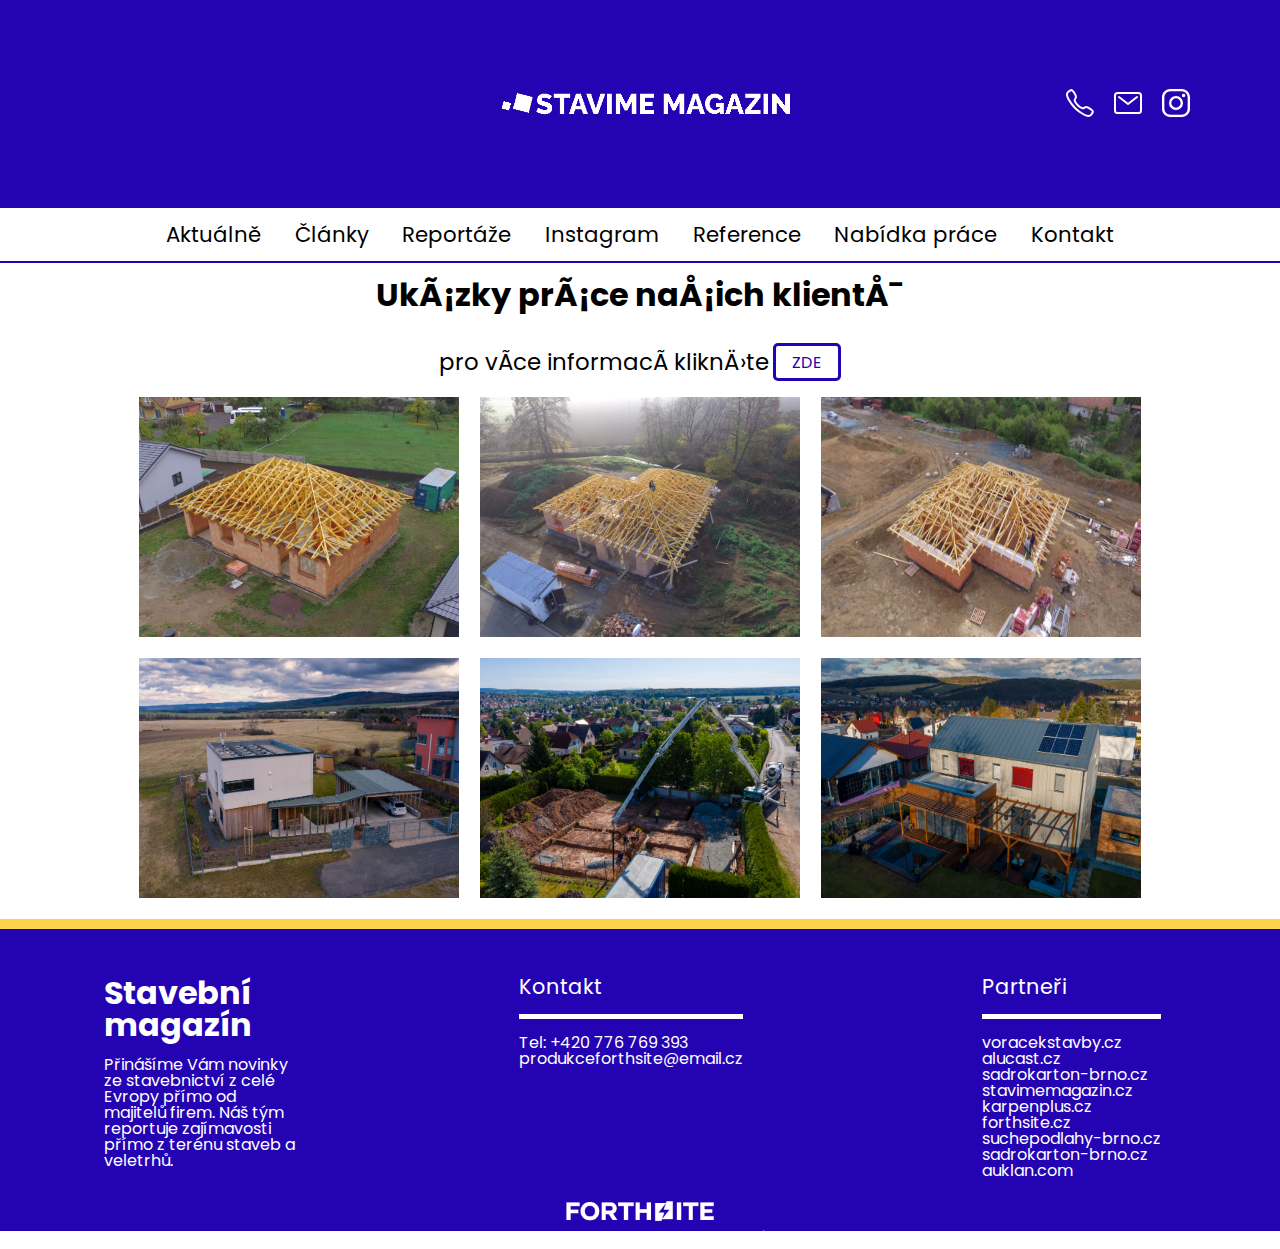
<file: reference.html>
<!DOCTYPE html>
<html lang="cs">
<head>
    <meta charset="bUTF-8">
    <meta name="viewport" content="width=device-width, initial-scale=1.0">
    <link rel="stylesheet" href="style.css">
    <title>Stavíme magazín</title>
</head>
<body>
    <header>
    </header>
    <div id="menu">
    </div>
        <span id="hero" style="justify-content: center;align-items: center;"> Ukázky práce našich klientů</span>
        <span class="default-text">pro více informací klikněte <button><a href="https://www.webjakbrno.cz/">zde</a></button></span>
        <div id="ref-grid">
            <img src="./img/a15.jpg" alt="">
            <img src="./img/a17.jpg" alt="">
            <img src="./img/a5.jpg" alt="">
            <img src="./img/RD_Horovice_1.jpg" alt="">
            <img src="./img/RD_Vejprnice_9.jpg" alt="">
            <img src="./img/RD_Stary_Plzenec_EXTERIER.jpg" alt="">
        </div>
    <footer>
    </footer>
    <script src="./app.js"></script>
</body>
</html>
</file>
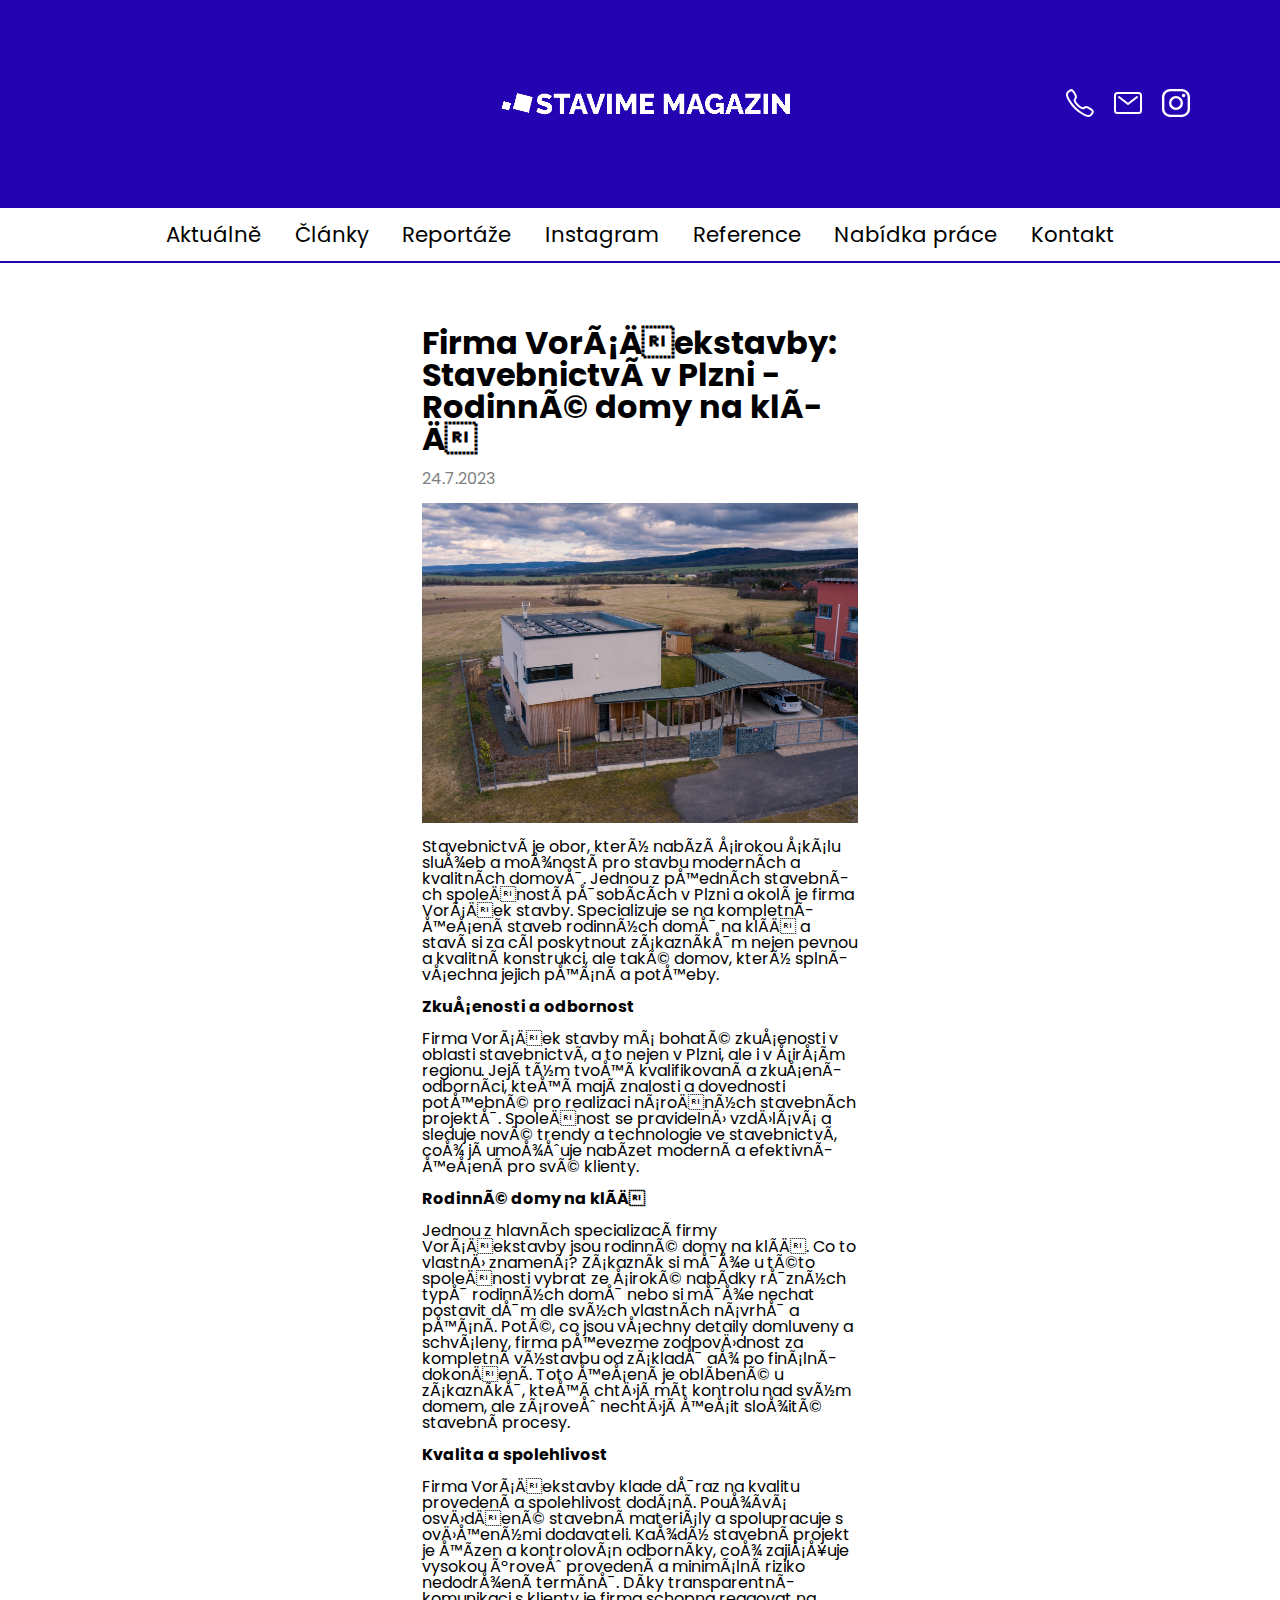
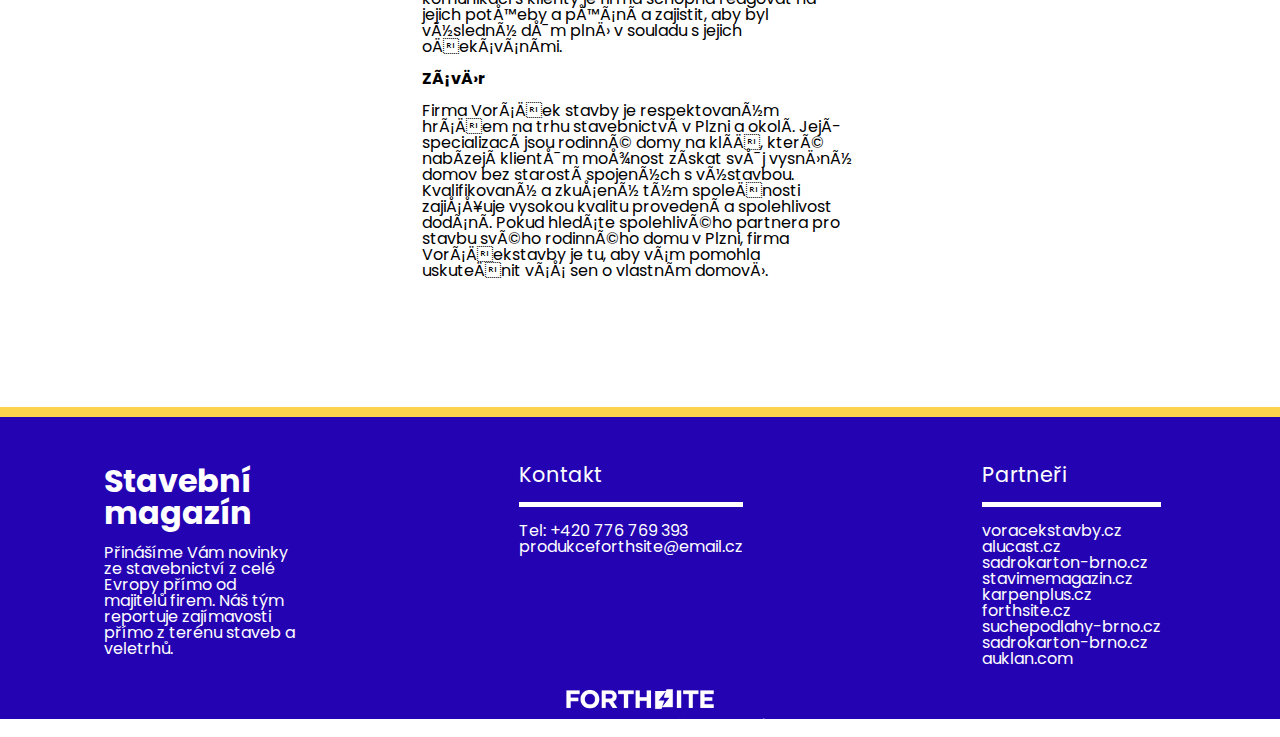
<file: voracekstavby-stavebnictvi-v-plzni.html>
<!DOCTYPE html>
<html lang="cs">
<head>
    <meta charset="bUTF-8">
    <meta name="viewport" content="width=device-width, initial-scale=1.0">
    <link rel="stylesheet" href="style.css">
    <title>Firma Voráčekstavby: Stavebnictví v Plzni - Rodinné domy na klíč</title>
</head>
<body>
    <header>
    </header>
    <div id="menu">
    </div>
    <section id="main">
        <span id="header">Firma Voráčekstavby: Stavebnictví v Plzni - Rodinné domy na klíč</span>
        <span class="article-time">24.7.2023</span>
        <img src="./img/rd_horovice_1_(1)_(1).jpg" alt="rodinný dům hořovice - voracekstavby">
        <div class="main-text">
            Stavebnictví je obor, který nabízí širokou škálu služeb a možností pro stavbu moderních a kvalitních domovů. Jednou z předních stavebních společností působících v Plzni a okolí je firma Voráček stavby. Specializuje se na kompletní řešení staveb rodinných domů na klíč a staví si za cíl poskytnout zákazníkům nejen pevnou a kvalitní konstrukci, ale také domov, který splní všechna jejich přání a potřeby.<br><br>

            <span class="bold">Zkušenosti a odbornost</span><br><br>
            
            Firma Voráček stavby má bohaté zkušenosti v oblasti stavebnictví, a to nejen v Plzni, ale i v širším regionu. Její tým tvoří kvalifikovaní a zkušení odborníci, kteří mají znalosti a dovednosti potřebné pro realizaci náročných stavebních projektů. Společnost se pravidelně vzdělává a sleduje nové trendy a technologie ve stavebnictví, což jí umožňuje nabízet moderní a efektivní řešení pro své klienty.<br><br>
            
            <span class="bold">Rodinné domy na klíč</span><br><br>
            
            Jednou z hlavních specializací firmy Voráčekstavby jsou rodinné domy na klíč. Co to vlastně znamená? Zákazník si může u této společnosti vybrat ze široké nabídky různých typů rodinných domů nebo si může nechat postavit dům dle svých vlastních návrhů a přání. Poté, co jsou všechny detaily domluveny a schváleny, firma převezme zodpovědnost za kompletní výstavbu od základů až po finální dokončení. Toto řešení je oblíbené u zákazníků, kteří chtějí mít kontrolu nad svým domem, ale zároveň nechtějí řešit složité stavební procesy.<br><br>
            
            <span class="bold">Kvalita a spolehlivost</span><br><br>
            
            Firma Voráčekstavby klade důraz na kvalitu provedení a spolehlivost dodání. Používá osvědčené stavební materiály a spolupracuje s ověřenými dodavateli. Každý stavební projekt je řízen a kontrolován odborníky, což zajišťuje vysokou úroveň provedení a minimální riziko nedodržení termínů. Díky transparentní komunikaci s klienty je firma schopna reagovat na jejich potřeby a přání a zajistit, aby byl výsledný dům plně v souladu s jejich očekáváními.<br><br>
            
            <span class="bold">Závěr</span><br><br>
            
            Firma Voráček stavby je respektovaným hráčem na trhu stavebnictví v Plzni a okolí. Její specializací jsou rodinné domy na klíč, které nabízejí klientům možnost získat svůj vysněný domov bez starostí spojených s výstavbou. Kvalifikovaný a zkušený tým společnosti zajišťuje vysokou kvalitu provedení a spolehlivost dodání. Pokud hledáte spolehlivého partnera pro stavbu svého rodinného domu v Plzni, firma Voráčekstavby je tu, aby vám pomohla uskutečnit váš sen o vlastním domově.
    </section>
    <footer>
    </footer>
    <script src="./app.js"></script>
</body>
</html>
</file>
<file: style.css>
/* http://meyerweb.com/eric/tools/css/reset/ 
   v2.0 | 20110126
   License: none (public domain)
*/
@import url('https://fonts.googleapis.com/css2?family=Poppins&display=swap');
:root{
	--main-color: #2404b2;
}
html, body, div, span, applet, object, iframe,
h1, h2, h3, h4, h5, h6, p, blockquote, pre,
a, abbr, acronym, address, big, cite, code,
del, dfn, em, img, ins, kbd, q, s, samp,
small, strike, strong, sub, sup, tt, var,
b, u, i, center,
dl, dt, dd, ol, ul, li,
fieldset, form, label, legend,
table, caption, tbody, tfoot, thead, tr, th, td,
article, aside, canvas, details, embed, 
figure, figcaption, footer, header, hgroup, 
menu, nav, output, ruby, section, summary,
time, mark, audio, video {
	margin: 0;
	padding: 0;
	border: 0;
	font-size: 62.5%;
	font: inherit;
	vertical-align: baseline;
	scroll-behavior: smooth;
	
}
/* HTML5 display-role reset for older browsers */
article, aside, details, figcaption, figure, 
footer, header, hgroup, menu, nav, section {
	display: block;
}
body {
	font-family: 'Poppins', sans-serif;
	line-height: 1;
}
ol, ul {
	list-style: none;
}
blockquote, q {
	quotes: none;
}
blockquote:before, blockquote:after,
q:before, q:after {
	content: '';
	content: none;
}
table {
	border-collapse: collapse;
	border-spacing: 0;
}

header{
    display: flex;
	justify-content: space-around;
	align-items: center;
	background-color: #2404b2;
	height: 13rem;
}
#filler{
	display: flex;
	align-items: center;
	justify-content: center;
	color: white;
	width: 9rem;
}
#filler > p{
	font-size: 1.23rem;
	width: 4rem;
}
.socials{
	display: flex;
	gap: 1rem;
	cursor: pointer;
}
.socials > a > img{
	width: 32px;
	color: white;
	transition: all ease-in-out 0.1s;
}
.socials > a > img:hover{
	transform: scale(1.1);
}
#logo{
	display: flex;
	justify-content: center;
}
#logo > img{
	display: flex;
	width: 70%;
    max-width: 30rem;
	height: auto;
}
#menu{
	display: flex;
	justify-content: center;
	gap: 1rem;
	border-bottom: 2px solid #2404b2;
}
.menu-option{
	display: flex;
	font-size: 1.33rem;
	transition: all ease-in-out 0.3s;
	cursor: pointer;
	border-radius: 10px;
	margin-top: 0.45rem;
	margin-bottom: 0.45rem;
	padding: 0.55rem;
}
.menu-option:hover{
	background-color: rgba(197, 194, 194, 0.427);	
}
#main-articles{
	display: flex;
	height: 55vh;
	margin-left: 1rem;
	margin-right: 1rem;
}
.main-article{
	padding: 1.3rem;
	width: 33.333%;
	transition: all ease-in-out 0.3s;
}
.main-article:hover{
	scale: 1.01;
}
#main-article-hero > img{
	width: 100%;
	aspect-ratio: 16 / 9;
	cursor: pointer;
	object-fit: cover;
}
.article-header{
	display: flex;
	font-size: 1.3rem;
	margin-top: 1rem;
	font-weight: 700;
	cursor: pointer;
}
.article-short{
	display: none;
	margin-top: 1rem;
}
#hero{
	display: flex;
	font-size: 2rem;
	margin: 1rem;
	margin-bottom: 2rem;
	font-weight: 700;
}
.margin{
	margin-left: 2rem;
}
.other-article{
	display: flex;
	width: 70vw;
	height: 20vh;
	margin: 1rem;
	transition: all ease-in-out 0.3s;
}
.other-article:hover{
	scale: 1.01;
}
.other-article-hero{
	display: flex;
	height: 20vh;
}
#other-article-hero img{
	max-width: 20vw;
	height: 100%;
	aspect-ratio: 16 / 9;
	cursor: pointer;
	object-fit: cover;
}
.other-article-content{
	display: flex;
	flex-direction: column;
	margin-left: 1rem;
	gap: 1rem;
}
.other-article-header{
	font-size: 1.3rem;
	font-weight: 700;
	cursor: pointer;
}
#other-articles-wrapper{
	margin-left: 2rem;
}
.article-time{
	display: flex;
	margin-top: 1rem;
	color: gray;
}
footer{
	display: flex;
	flex-direction: column;
	align-items: center;
	height: 30vh;
	color: white;
	background-color: #2404b2;
	padding-top: 2rem;
	border-top: 10px solid #fcd34d;
}
.footer-wrapper{
	display: flex;
	justify-content: space-around;
}
#contact, #partners{
	display: flex;
	flex-direction: column;
	padding: 1rem;
}
#partners > a:nth-child(2){
	margin-top: 1rem;
}
#contact > span:nth-child(2){
	margin-top: 1rem;
}
#contact-header{
	font-size: 1.3rem;
	padding-bottom: 1rem;
	border-bottom: 5px solid white;
}
#copyright{
	display: flex;
	justify-content: center;
	padding: 0.2rem;
}
#footer-text{
	margin-top: 1rem;
	max-width: 15%;
}
#footer-hero{
	font-size: 2rem;
	font-weight: 700;
	margin-bottom: 1rem;
}
#main{
	display: flex;
	justify-content: center;
	gap: 25%;
	flex-direction: column;
	margin-top: 4rem;
	margin-bottom: 4rem;
	padding-left: 33vw;
	padding-right: 33vw;
}
#main > img{
	margin-top: 1rem;
	margin-bottom: 1rem;
}
#header{
	font-size: 2rem;
	font-weight: 700;
}
.bold{
	font-weight: 700;
}
.main-text{
	margin-bottom: 4rem;
}
a{
	text-decoration: none;
	color: inherit;

}
a:visited { 
	text-decoration: none; 
}
li{
	list-style: decimal;
	margin-left: 1.5rem;
}
.credit > img{
	width: 10rem;
}
.extras{
	display: flex;
	flex-direction: column;
	margin-top: auto;
	justify-content: center;
}
.credit{
	display: flex;
	justify-content: center;
}
#hero-nomargin{
	display: flex;
	font-size: 2rem;
	font-weight: 700;
}
#address{
	display: flex;
	align-items: center;
	margin-top: 1rem;
}
.address-text{
	margin-left: 1rem;
}
.flex{
	display: flex;
}
.indv-contact{
	display:flex;
	align-items: center;
	gap: 1rem;
	margin-top: 1rem;
}

.contact-text{
    min-width: 30vw;
}
form{
    display: flex;
    flex-direction: column;
}
form > input, form > textarea{
    margin-top: 1.5rem;
    border-bottom: 1px solid black;
    border-left: none;
    border-right: none;
    border-top: none;
    padding: 0.5rem;
    transition: all 0.2s ease-in-out;
}
.contact-text textarea {
    resize: vertical;
    height: 10rem;
    max-height: 40rem;
  }
input:focus,
textarea:focus {
  outline: none;
  border-bottom: 1px solid var(--main-color);
}
input,
textarea {
  font-family: inherit;
}
form button{
    display: flex;
    align-items: center;
    align-self: flex-start;
    font-size: 1rem;
    color: var(--main-color);
    border: 3.5px solid var(--main-color);
    margin-top: 1rem;
    background-color: transparent;
    border-radius: 5px;
    padding-left: 1rem;
    padding-right: 1rem;
    height: 2rem;
    cursor: pointer;
    transition-duration: 0.5s;
    font-weight: 400;
	font-family: Poppins;
}
form button:hover{
    background-color: var(--main-color);
    color: #fff;
}
input[type="text"],
input[type="email"],
textarea {
    font-size: 1rem;
    color: #475569; /* or any other greyish color of your choice */
}
  /*form*/
button{
	color: #f5f5f5;
    background-color: var(--main-color);
    border: none;
    border-radius: 2.5px;
    font-family: 'Rajdhani', sans-serif;
    text-transform: uppercase;
    padding: 1rem 2rem 1rem 2rem;
    transition: all ease-in-out 0.2s;
    overflow: hidden;
}
.contact-form-wrapper{
	margin-top: 2.5rem;
}
.carousel-frame{
	display: flex;
	overflow: hidden;
	margin: auto;
	width: 45%;
	margin-top: 3rem;
	height: auto;
	aspect-ratio: 16 / 9;
}
.carousel{
	display: flex;
	transition: all 0.5s ease-in-out;
	position: relative;
}
.carousel-slide{
	display: flex;
	flex-direction: row-reverse;
	width: 100%;
	height: auto;
	aspect-ratio: 16 / 9;
	transition: all 0.5s ease-in-out;
	position: relative;
}
.carousel-slide > img{
	flex: 0 0 100%;
	aspect-ratio: 16 / 9;
	max-width: 100%;
	box-shadow: inset 0px -80px 80px rgba(0, 0, 0, 0.5);
}
.carousel-slide::after {
    content: '';
    position: absolute;
    left: 0;
    right: 0;
    bottom: 0;
    height: 7rem; /* Adjust the height of the shadow */
    background: linear-gradient(to top, rgba(0, 0, 0, 0.7), transparent);
    pointer-events: none;
    z-index: 1; /* Place the shadow below the slide content */
}

.carousel-text{
	display: flex;
	font-size: 2rem;
	padding: 2rem;
	color: white;
	position: absolute;
	left: 0;
	bottom: 0;
	z-index: 99;
}
#carousel-arrows{
	display: none;
	position: absolute;
	top: 50%;
	transform: translateY(-50%);
	z-index: 99;
	font-size: 3rem;
}
#forwardbtn{
	margin-right: 0.5rem;
	color: white;
}
#backbtn{
	margin-left: 0.5rem;
	color: white;
}
#map{
	display: flex;
	justify-content: center;
}
#map > img{
	max-width: 100%;
	border-radius: 40px;
	transition: all ease-in-out 0.3s
}
#map > img:hover{
	transform: scale(1.01);
}
.nabidka-prace{
	display: flex;
	align-items: center;
	flex-direction: column;
	height: fit-content;
	margin-bottom: 4rem;
}
.nabidka-prace img{
	padding-top: 1rem;
	max-width: 45%;
}
b{
	font-weight: 700;
}
#grid{
	display: grid;
	min-height: 110vh;
	grid-template-columns: repeat(3, 31%);
	grid-template-rows: repeat(3, 1fr);
	gap: 1.3rem;
}
#grid > img{
	max-width: 100%;
	margin: 1rem;
}
#grid > iframe{
	max-width: 100%;
	margin: 1rem;
}
.weatherimg{
	width: 7rem;
}
#reports{
	margin-left: 2rem;
}
#ref-grid{
	display: grid;
	grid-template-columns: repeat(3, 25%);
	grid-template-rows: repeat(3, auto);
	gap: 1.3rem;
	justify-content: center;
}
#ref-grid > img{
	max-width: 100%;
	aspect-ratio: 4 / 3;
}
.default-text{
	display: flex;
	font-size: 1.43rem;
	justify-content: center;
	align-items: center;
	gap: 0.3rem;
	margin-bottom: 1rem;
}
button{
	display: flex;
    align-items: center;
	align-self: center;
	justify-content: center;
    font-size: 1rem;
    color: var(--main-color);
    border: 3.5px solid var(--main-color);
    background-color: transparent;
    border-radius: 5px;
    padding-left: 1rem;
    padding-right: 1rem;
    height: 2rem;
    cursor: pointer;
    transition-duration: 0.5s;
    font-weight: 400;
	font-family: Poppins;
}
button:hover{
	background-color: var(--main-color);
    color: #fff;
}
</file>
